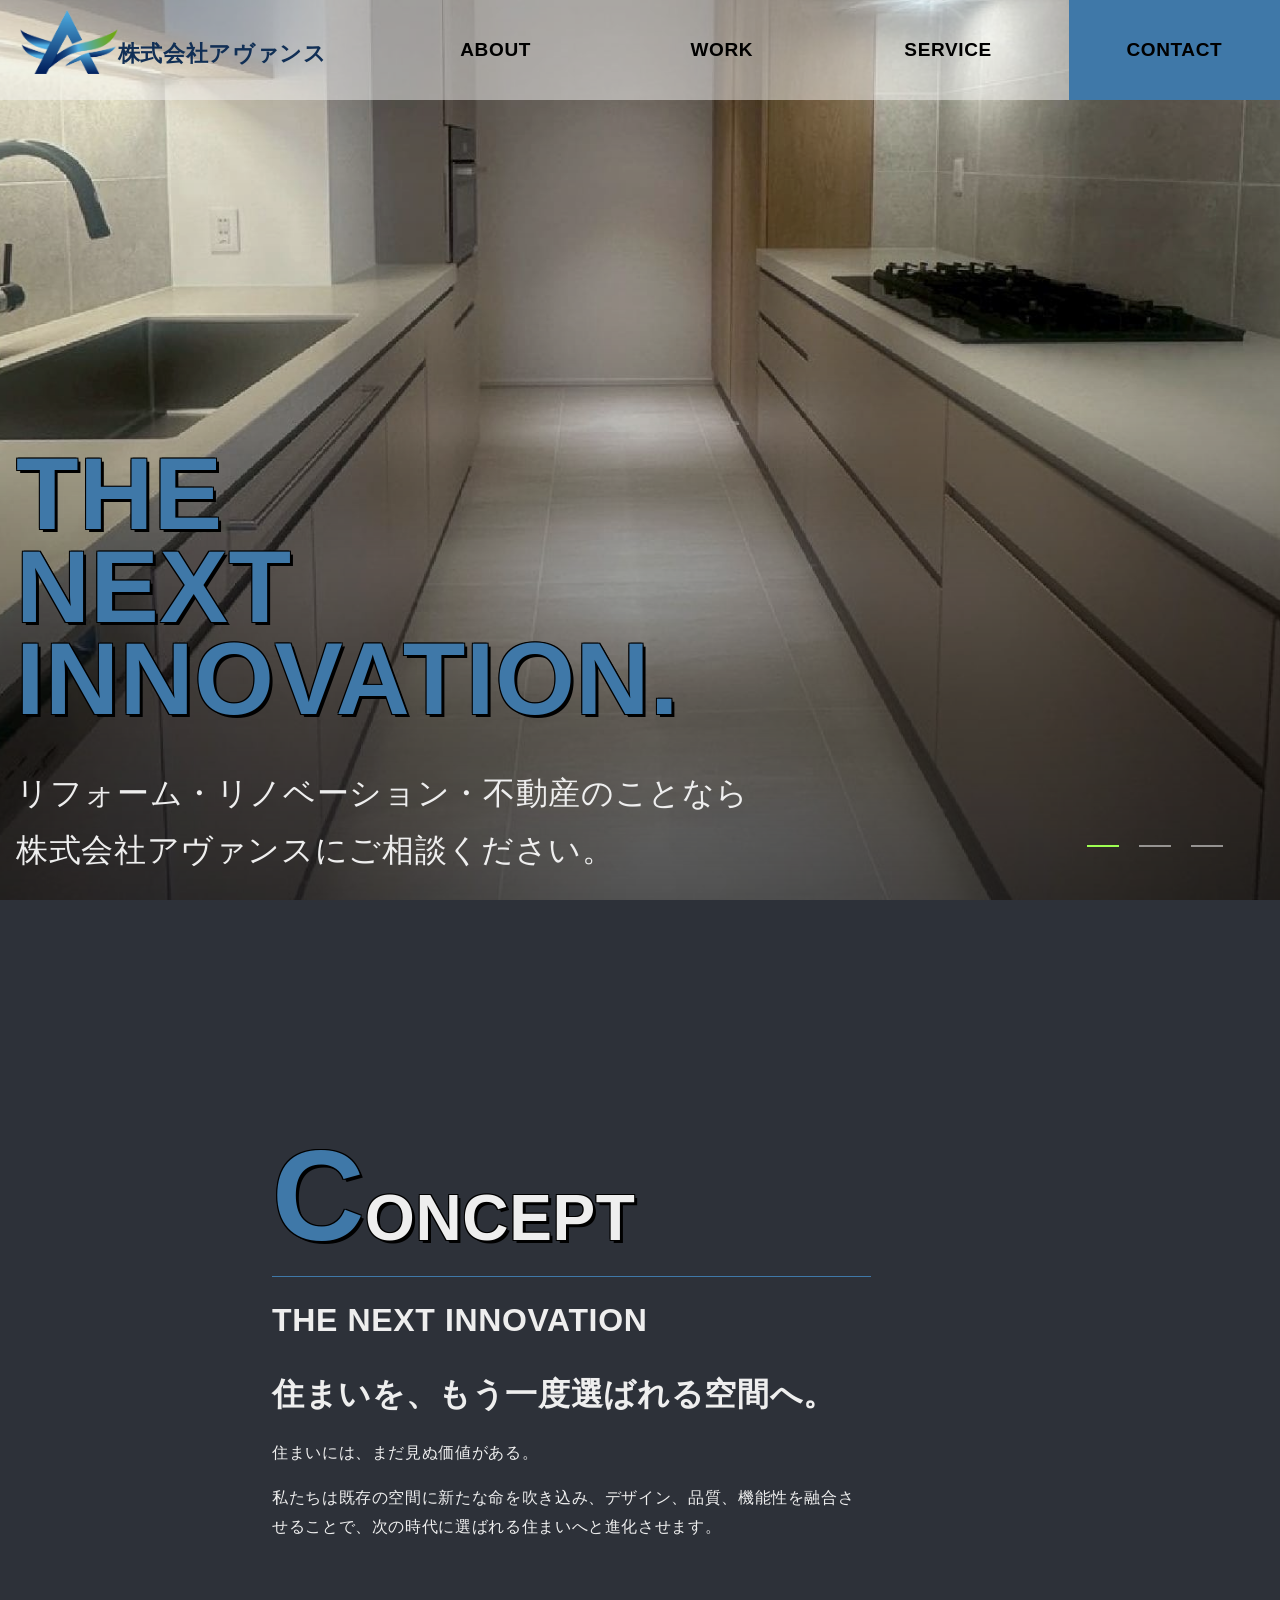
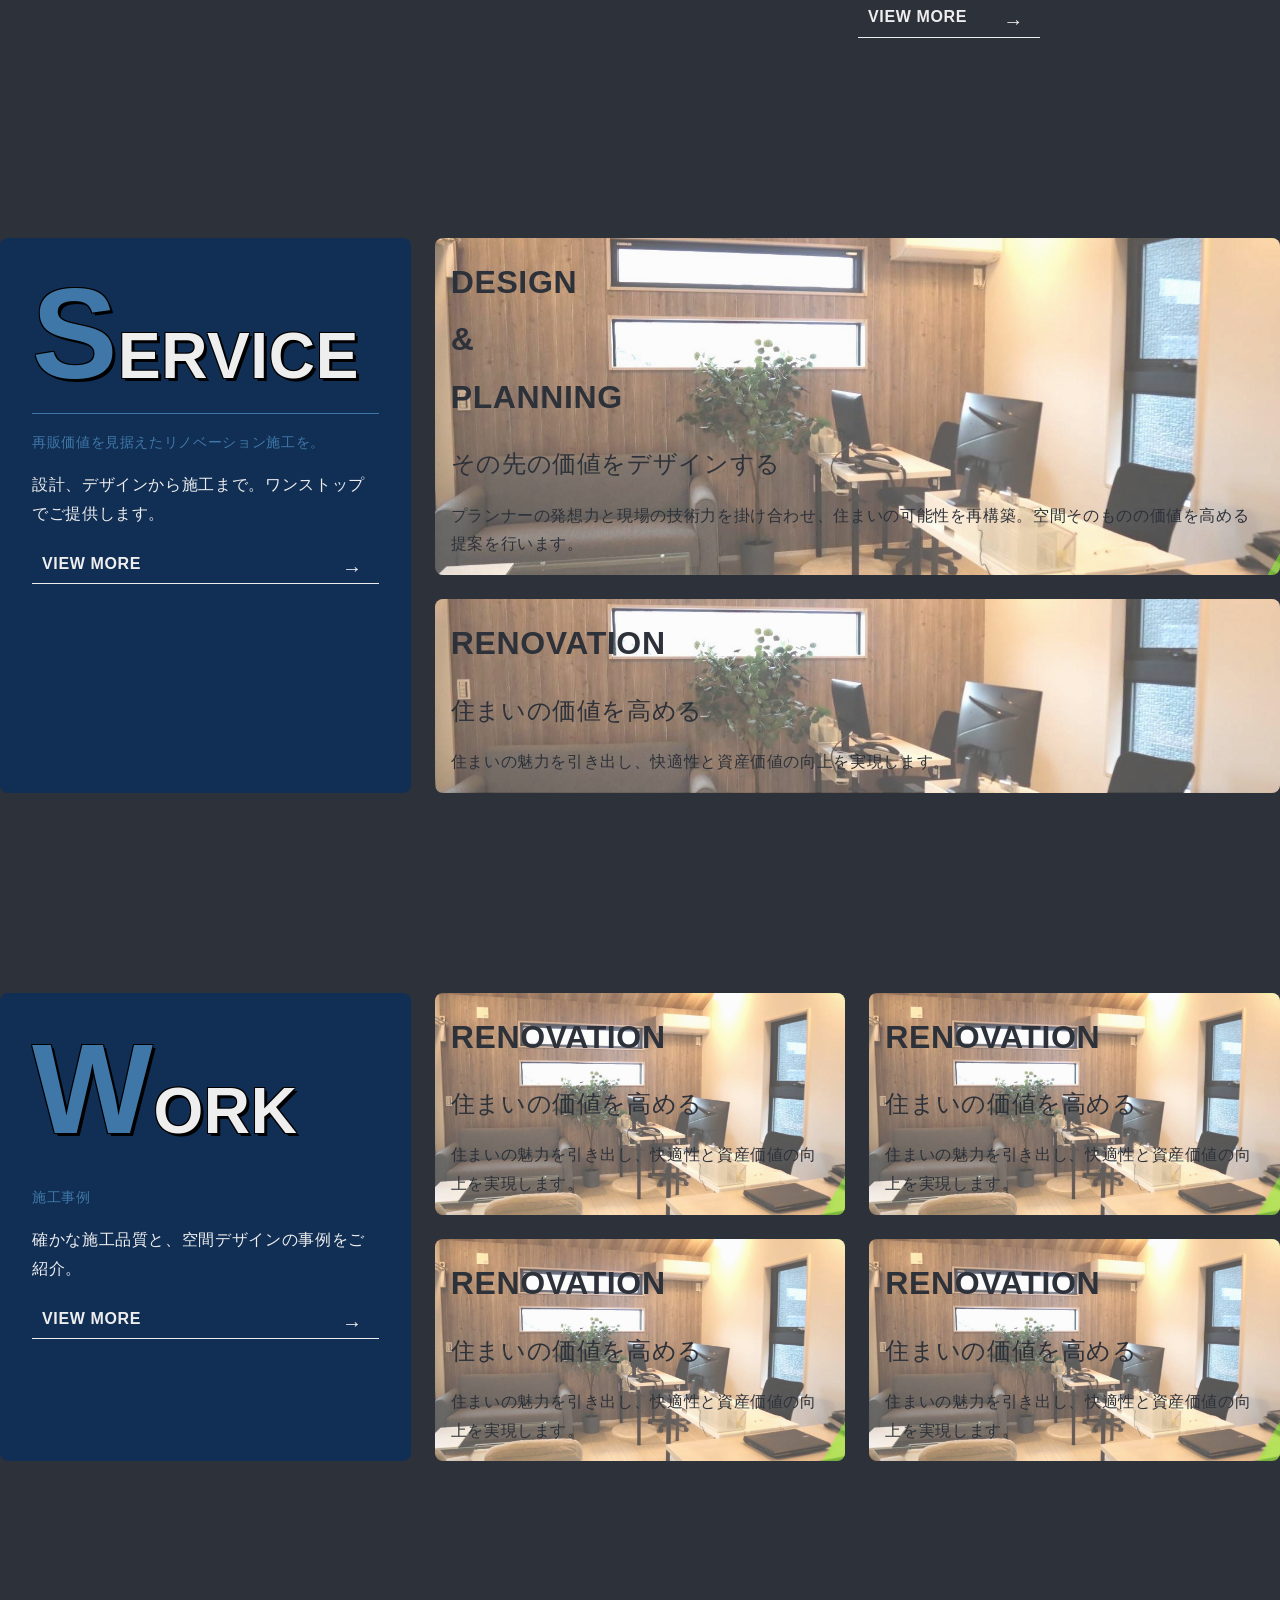
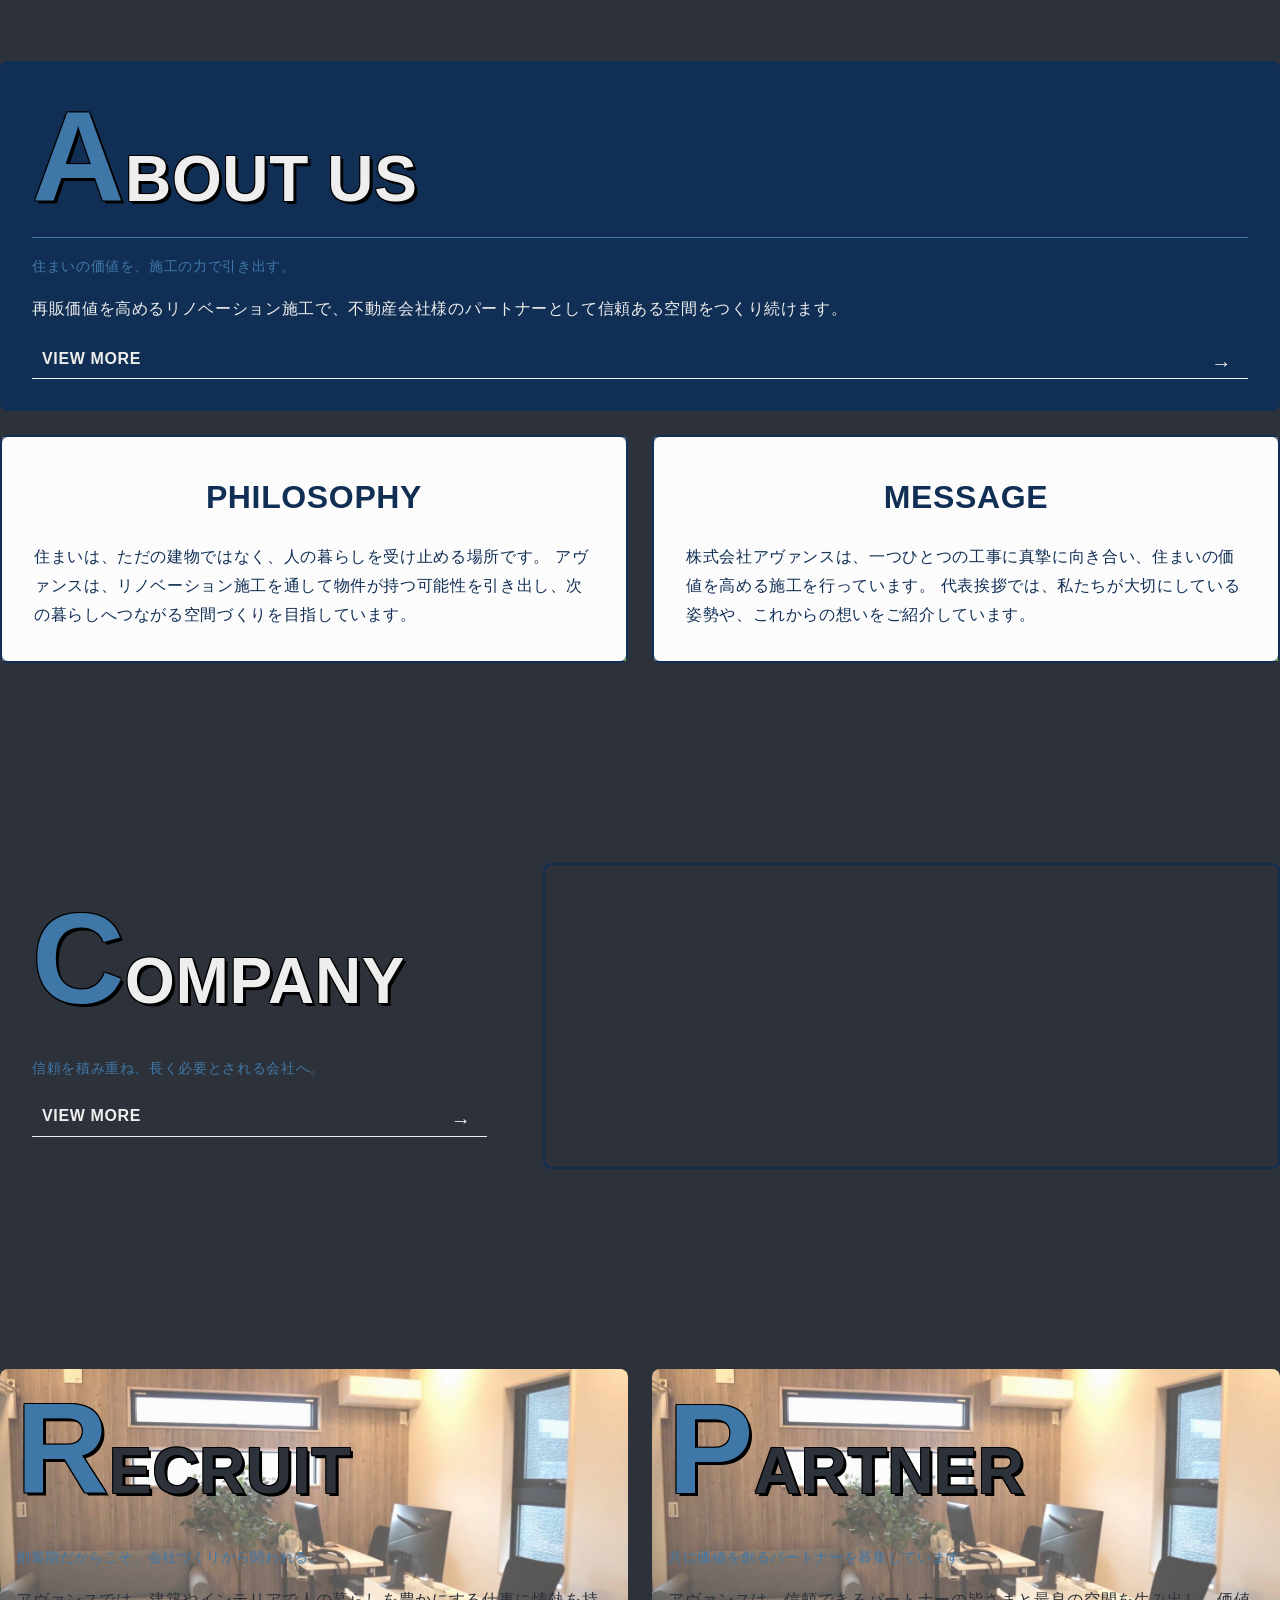
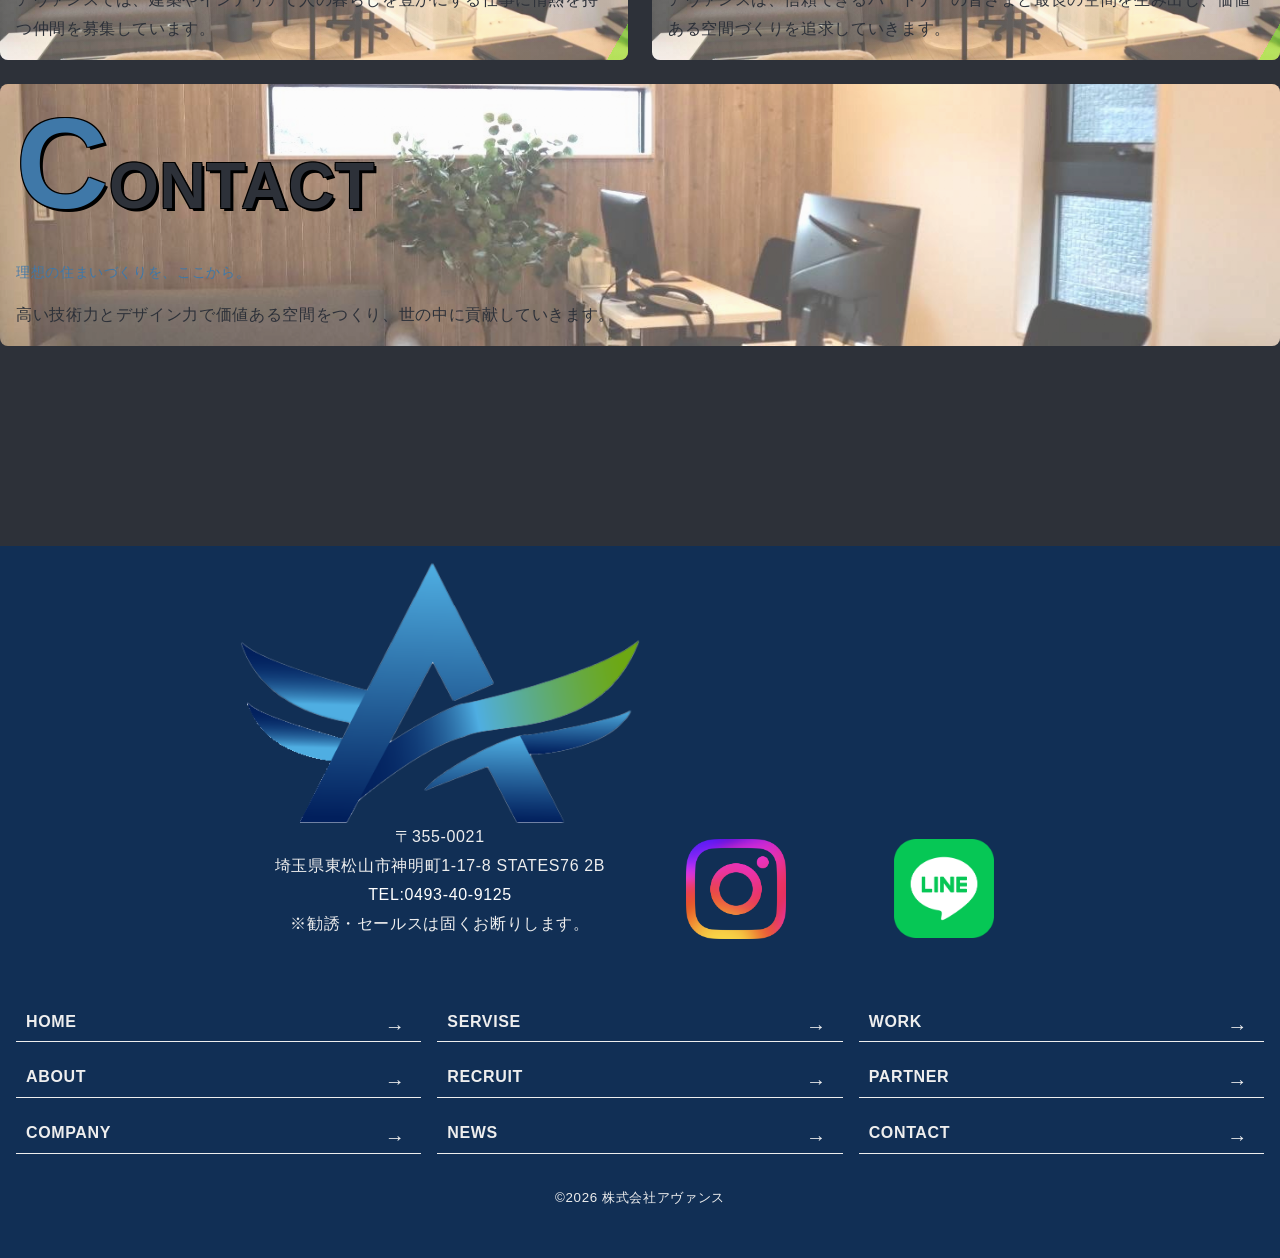
<file: index.html>
<!DOCTYPE html>
<html lang="ja">

<head>
    <meta charset="UTF-8">
    <meta name="viewport" content="width=device-width, initial-scale=1.0">
    <title>株式会社アヴァンス｜埼玉・東京含む関東圏で再販価値を高めるリノベーション施工</title>
    <meta name="description"
        content="株式会社アヴァンスは不動産会社様向けに、中古再販物件のリノベーション施工を行っています。ご指定プランでの施工から、空間価値を高める提案型リノベーション「STLDEDE STYLE」まで対応。再販価値を見据えた施工で、物件の魅力を引き出します。" />
    <!------------ SNSシェア時のメタ設定 ----------->
    <meta property="og:url" content="https://avance-japan.co.jp/" />
    <meta property="og:title" content="株式会社アヴァンス" />
    <meta property="og:type" content="website">
    <meta property="og:description"
        content="株式会社アヴァンスは不動産会社様向けに、中古再販物件のリノベーション施工を行っています。ご指定プランでの施工から、空間価値を高める提案型リノベーション「STLDEDE STYLE」まで対応。再販価値を見据えた施工で、物件の魅力を引き出します。" />
    <!-- サイトアイコン設定 -->
    <link rel="icon" href="./images/avance-logo-opasity.png" sizes="16x16" type="image/png" />
    <link rel="icon" href="./images/avance-logo-opasity.png" sizes="32x32" type="image/png" />
    <link rel="icon" href="./images/avance-logo-opasity.png" sizes="48x48" type="image/png" />

    <!-- スタイルシート -->
    <link rel="stylesheet" href="./css/reset.css">
    <link rel="stylesheet" href="./css/base.css">
    <link rel="stylesheet" href="./css/style.css">
</head>

<body>

    <header>
        <div class="header-inner">
            <div class="header-logo"><a href="./index.html#top"><img src="./images/avance-logo-opasity.png"
                        alt="株式会社アヴァンス">株式会社アヴァンス</a></div>
            <button class="hamburger" type="button" aria-label="メニューを開く" aria-controls="global-nav"
                aria-expanded="false">
                <span></span>
                <span></span>
                <span></span>
            </button>
            <nav id="global-nav" class="global-nav">
                <ul>
                    <li><a href="./about.html">about</a></li>
                    <li><a href="./work.html">work</a></li>
                    <li><a href="./service.html">service</a></li>
                    <li><a href="./contact.html">contact</a></li>
                </ul>
            </nav>
        </div>
    </header>

    <div class="first-view" id="top">

        <!-- 背景スライダー -->
        <div class="fv-slides" aria-hidden="true">
            <div class="fv-slide is-active" style="background-image: url('./images/avance-fvpc-01.jpg');"></div>

            <div class="fv-slide" style="background-image: url('./images/avance-fvpc-03.jpg');"></div>

            <div class="fv-slide" style="background-image: url('./images/avance-fvpc-04.jpg');"></div>
        </div>

        <!-- 固定テキスト -->
        <div class="fv-content">
            <h1 class="maincopy">
                the<br>
                next<br>
                innovation.
            </h1>

            <p class="subcopy">
                リフォーム・リノベーション・不動産のことなら<br>
                株式会社アヴァンスにご相談ください。
            </p>
        </div>

        <!-- スライダーインジケーター -->
        <div class="fv-pagination" aria-label="メインビジュアルの切り替え">
            <button type="button" class="fv-dot is-active" aria-label="1枚目の画像を表示" aria-pressed="true"></button>
            <button type="button" class="fv-dot" aria-label="2枚目の画像を表示" aria-pressed="false"></button>
            <button type="button" class="fv-dot" aria-label="3枚目の画像を表示" aria-pressed="false"></button>
        </div>

    </div>

    <main>

        <section class="concept">
            <div class="section-inner">
                <div class="text-area">
                    <h2 class="heading-l anim-line js-scroll-anim">concept</h2>
                    <p class="heading-m">the next innovation</p>
                    <p class="heading-m">住まいを、もう一度選ばれる空間へ。</p>
                    <p>住まいには、まだ見ぬ価値がある。</p>
                    <p>私たちは既存の空間に新たな命を吹き込み、デザイン、品質、機能性を融合させることで、次の時代に選ばれる住まいへと進化させます。</p>
                </div>
                <a href="./about.html" class="button">view more</a>
            </div>
        </section>

        <section class="service">
            <div class="section-inner">
                <div class="text-area">
                    <h2 class="heading-l anim-line js-scroll-anim">service</h2>
                    <p class="heading-sub">再販価値を見据えたリノベーション施工を。</p>
                    <p>設計、デザインから施工まで。ワンストップでご提供します。</p>
                    <a href="./service.html" class="button">view more</a>
                </div>
                <div class="image-area">
                    <ul>
                        <li>
                            <a href="">
                                <h3 class="heading-m">design<br>&<br>planning</h3>
                                <p class="heading-s">その先の価値をデザインする</p>
                                <p>プランナーの発想力と現場の技術力を掛け合わせ、住まいの可能性を再構築。空間そのものの価値を高める提案を行います。</p>
                            </a>
                        </li>
                        <li>
                            <a href="">
                                <h3 class="heading-m">renovation</h3>
                                <p class="heading-s">住まいの価値を高める</p>
                                <p>住まいの魅力を引き出し、快適性と資産価値の向上を実現します。</p>
                            </a>
                        </li>
                    </ul>
                </div>
            </div>
        </section>

        <span></span>

        <section class="work">
            <div class="section-inner">
                <div class="text-area">
                    <h2 class="heading-l anim-line js-scroll-anim">work</h2>
                    <p class="heading-sub">施工事例</p>
                    <p>確かな施工品質と、空間デザインの事例をご紹介。</p>
                    <a href="./work.html" class="button">view more</a>
                </div>
                <ul>
                    <li>
                        <a href="">
                            <h3 class="heading-m">renovation</h3>
                            <p class="heading-s">住まいの価値を高める</p>
                            <p>住まいの魅力を引き出し、快適性と資産価値の向上を実現します。</p>
                        </a>
                    </li>
                    <li>
                        <a href="">
                            <h3 class="heading-m">renovation</h3>
                            <p class="heading-s">住まいの価値を高める</p>
                            <p>住まいの魅力を引き出し、快適性と資産価値の向上を実現します。</p>
                        </a>
                    </li>
                    <li>
                        <a href="">
                            <h3 class="heading-m">renovation</h3>
                            <p class="heading-s">住まいの価値を高める</p>
                            <p>住まいの魅力を引き出し、快適性と資産価値の向上を実現します。</p>
                        </a>
                    </li>
                    <li>
                        <a href="">
                            <h3 class="heading-m">renovation</h3>
                            <p class="heading-s">住まいの価値を高める</p>
                            <p>住まいの魅力を引き出し、快適性と資産価値の向上を実現します。</p>
                        </a>
                    </li>
                </ul>
            </div>
        </section>

        <span></span>

        <section class="about">
            <div class="section-inner">
                <div class="text-area">
                    <h2 class="heading-l anim-line js-scroll-anim">about us</h2>
                    <p class="heading-sub">住まいの価値を、施工の力で引き出す。</p>
                    <p>再販価値を高めるリノベーション施工で、不動産会社様のパートナーとして信頼ある空間をつくり続けます。</p>
                    <a href="./about.html" class="button">view more</a>
                </div>
                <ul>
                    <li>
                        <a href="./about.html#">
                            <h3 class="heading-m">philosophy</h3>
                            <p>住まいは、ただの建物ではなく、人の暮らしを受け止める場所です。
                                アヴァンスは、リノベーション施工を通して物件が持つ可能性を引き出し、次の暮らしへつながる空間づくりを目指しています。
                            </p>
                        </a>
                    </li>
                    <li>
                        <a href="./about.html#">
                            <h3 class="heading-m">message</h3>
                            <p>株式会社アヴァンスは、一つひとつの工事に真摯に向き合い、住まいの価値を高める施工を行っています。 代表挨拶では、私たちが大切にしている姿勢や、これからの想いをご紹介しています。
                            </p>
                        </a>
                    </li>
                </ul>
            </div>
        </section>

        <section class="company">
            <div class="section-inner">
                <div class="text-area">
                    <h2 class="heading-l anim-line js-scroll-anim">company</h2>
                    <p class="heading-sub">信頼を積み重ね、長く必要とされる会社へ。</p>
                    <a href="./company.html" class="button">view more</a>
                </div>
                <div class="map">
                    <!-- ここにマップのアイフレーム -->
                    <iframe
                        src="https://www.google.com/maps/embed?pb=!1m18!1m12!1m3!1d3226.464571919609!2d139.4044733762157!3d36.03336631054923!2m3!1f0!2f0!3f0!3m2!1i1024!2i768!4f13.1!3m3!1m2!1s0x6018d584b027e6fd%3A0xf234112c4bd60c06!2z5qCq5byP5Lya56S-44Ki44O044Kh44Oz44K5!5e0!3m2!1sja!2sjp!4v1780918206240!5m2!1sja!2sjp"
                        allowfullscreen="" loading="lazy" referrerpolicy="no-referrer-when-downgrade"></iframe>
                </div>
            </div>
        </section>

        <section class="contact">
            <div class="section-inner">
                <ul>
                    <li class="recruit">
                        <a href="./recruit.html">
                            <h2 class="heading-l">recruit</h2>
                            <p class="heading-sub">創業期だからこそ、会社づくりから関われる。</p>
                            <p>アヴァンスでは、建築やインテリアで人の暮らしを豊かにする仕事に情熱を持つ仲間を募集しています。</p>
                        </a>
                    </li>
                    <li class="partner">
                        <a href="./partner.html">
                            <h2 class="heading-l">partner</h2>
                            <p class="heading-sub">共に価値を創るパートナーを募集しています。</p>
                            <p>アヴァンスは、信頼できるパートナーの皆さまと最良の空間を生み出し、価値ある空間づくりを追求していきます。</p>

                        </a>
                    </li>
                    <li class="cta">
                        <a href="./contact.html">
                            <h2 class="heading-l">contact</h2>
                            <p class="heading-sub">理想の住まいづくりを、ここから。</p>
                            <p>高い技術力とデザイン力で価値ある空間をつくり、世の中に貢献していきます。</p>
                        </a>
                    </li>
                </ul>
            </div>
        </section>

    </main>

    <footer>
        <div class="footer-inner">
            <div class="footer-description">
                <div class="footer-text">
                    <a href="#top"><img src="./images/avance-logo-opasity.png" alt=""></a>
                    <address>
                        〒355-0021<br>
                        埼玉県東松山市神明町1-17-8 STATES76 2B
                    </address>
                    <a href="tel:0493-40-9125">TEL:0493-40-9125</a>
                    <p>※勧誘・セールスは固くお断りします。</p>
                </div>
                <div class="sns">
                    <a href=""><img src="./images/Instagram_Glyph_Gradient.png" alt="インスタグラムのリンク"></a>
                    <a href=""><img src="./images/LINE_Brand_icon.png" alt="ラインのリンク"></a>
                </div>
            </div>
            <nav class="local-nav">
                <ul>
                    <li><a href="./index.html" class="button">home</a></li>
                    <li><a href="./service.html" class="button">servise</a></li>
                    <li><a href="./work.html" class="button">work</a></li>
                    <li><a href="./about.html" class="button">about</a></li>
                    <li><a href="./recruit.html" class="button">recruit</a></li>
                    <li><a href="./partner.html" class="button">partner</a></li>
                    <li><a href="./company.html" class="button">company</a></li>
                    <li><a href="./news.html" class="button">news</a></li>
                    <li><a href="./contact.html" class="button">contact</a></li>
                </ul>
            </nav>
            <p><small>©2026 株式会社アヴァンス</small></p>
        </div>
    </footer>
    <script src="./js/script.js"></script>
</body>

</html>
</file>
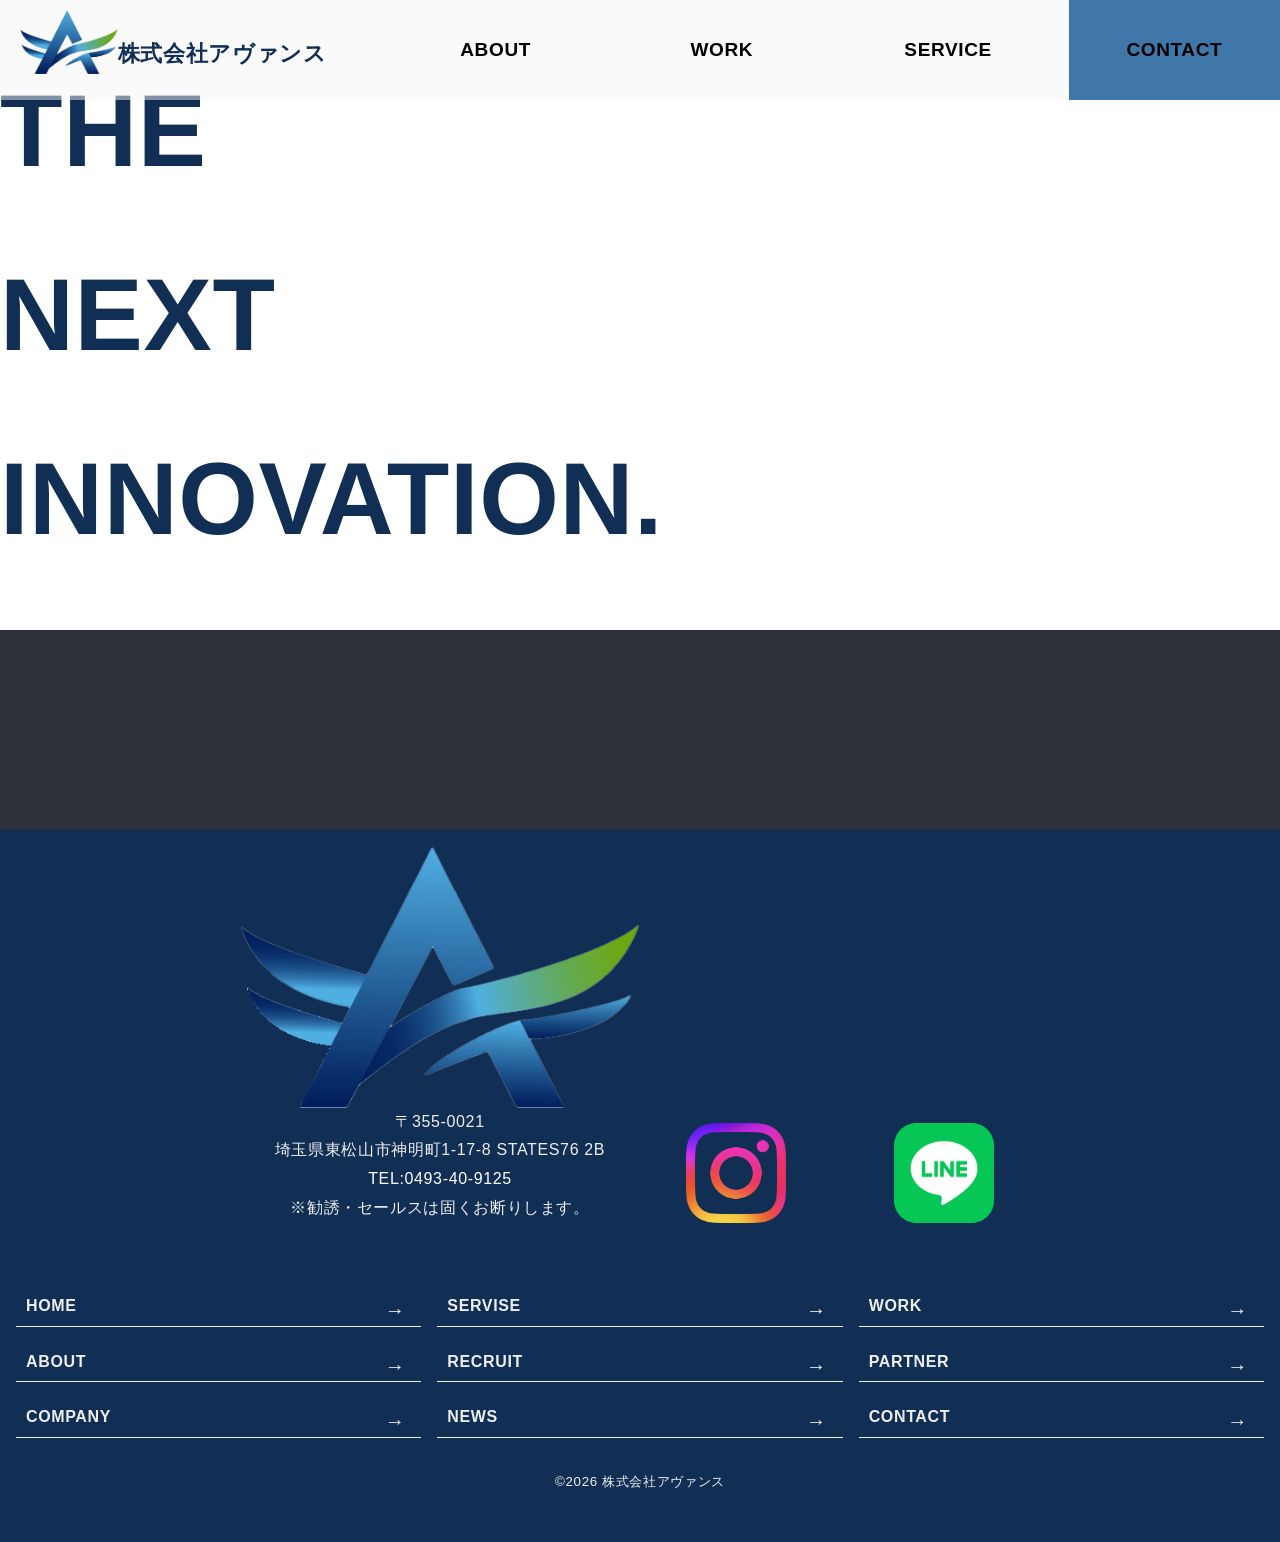
<file: sample.html>
<!DOCTYPE html>
<html lang="ja">

<head>
    <meta charset="UTF-8">
    <meta name="viewport" content="width=device-width, initial-scale=1.0">
    <title>｜株式会社アヴァンス</title>
    <meta name="description"
        content="" />
    <!------------ SNSシェア時のメタ設定 ----------->
    <meta property="og:url" content="https://avance-japan.co.jp/" />
    <meta property="og:title" content="株式会社アヴァンス" />
    <meta property="og:type" content="website">
    <meta property="og:description"
        content="" />
    <!-- サイトアイコン設定 -->
    <link rel="icon" href="./images/avance-logo-opasity.png" sizes="16x16" type="image/png" />
    <link rel="icon" href="./images/avance-logo-opasity.png" sizes="32x32" type="image/png" />
    <link rel="icon" href="./images/avance-logo-opasity.png" sizes="48x48" type="image/png" />

    <!-- スタイルシート -->
    <link rel="stylesheet" href="./css/reset.css">
    <link rel="stylesheet" href="./css/base.css">
    <link rel="stylesheet" href="./css/style.css">
</head>

<body>

    <header>
        <div class="header-inner">
            <div class="header-logo"><a href="./index.html#top"><img src="./images/avance-logo-opasity.png"
                        alt="株式会社アヴァンス">株式会社アヴァンス</a></div>
            <button class="hamburger" type="button" aria-label="メニューを開く" aria-controls="global-nav"
                aria-expanded="false">
                <span></span>
                <span></span>
                <span></span>
            </button>
            <nav id="global-nav" class="global-nav">
                <ul>
                    <li><a href="./about.html">about</a></li>
                    <li><a href="./work.html">work</a></li>
                    <li><a href="./service.html">service</a></li>
                    <li><a href="./contact.html">contact</a></li>
                </ul>
            </nav>
        </div>
    </header>

    <div class="first-view__under" id="top">

        <div class="fv-content">
            <h1 class="maincopy">
                the<br>
                next<br>
                innovation.
            </h1>
        </div>

    </div>

    <main>



    </main>

    <footer>
        <div class="footer-inner">
            <div class="footer-description">
                <div class="footer-text">
                    <a href="#top"><img src="./images/avance-logo-opasity.png" alt=""></a>
                    <address>
                        〒355-0021<br>
                        埼玉県東松山市神明町1-17-8 STATES76 2B
                    </address>
                    <a href="tel:0493-40-9125">TEL:0493-40-9125</a>
                    <p>※勧誘・セールスは固くお断りします。</p>
                </div>
                <div class="sns">
                    <a href=""><img src="./images/Instagram_Glyph_Gradient.png" alt="インスタグラムのリンク"></a>
                    <a href=""><img src="./images/LINE_Brand_icon.png" alt="ラインのリンク"></a>
                </div>
            </div>
            <nav class="local-nav">
                <ul>
                    <li><a href="./index.html" class="button">home</a></li>
                    <li><a href="./service.html" class="button">servise</a></li>
                    <li><a href="./work.html" class="button">work</a></li>
                    <li><a href="./about.html" class="button">about</a></li>
                    <li><a href="./recruit.html" class="button">recruit</a></li>
                    <li><a href="./partner.html" class="button">partner</a></li>
                    <li><a href="./company.html" class="button">company</a></li>
                    <li><a href="./news.html" class="button">news</a></li>
                    <li><a href="./contact.html" class="button">contact</a></li>
                </ul>
            </nav>
            <p><small>©2026 株式会社アヴァンス</small></p>
        </div>
    </footer>
    <script src="./js/script.js"></script>
</body>

</html>
</file>
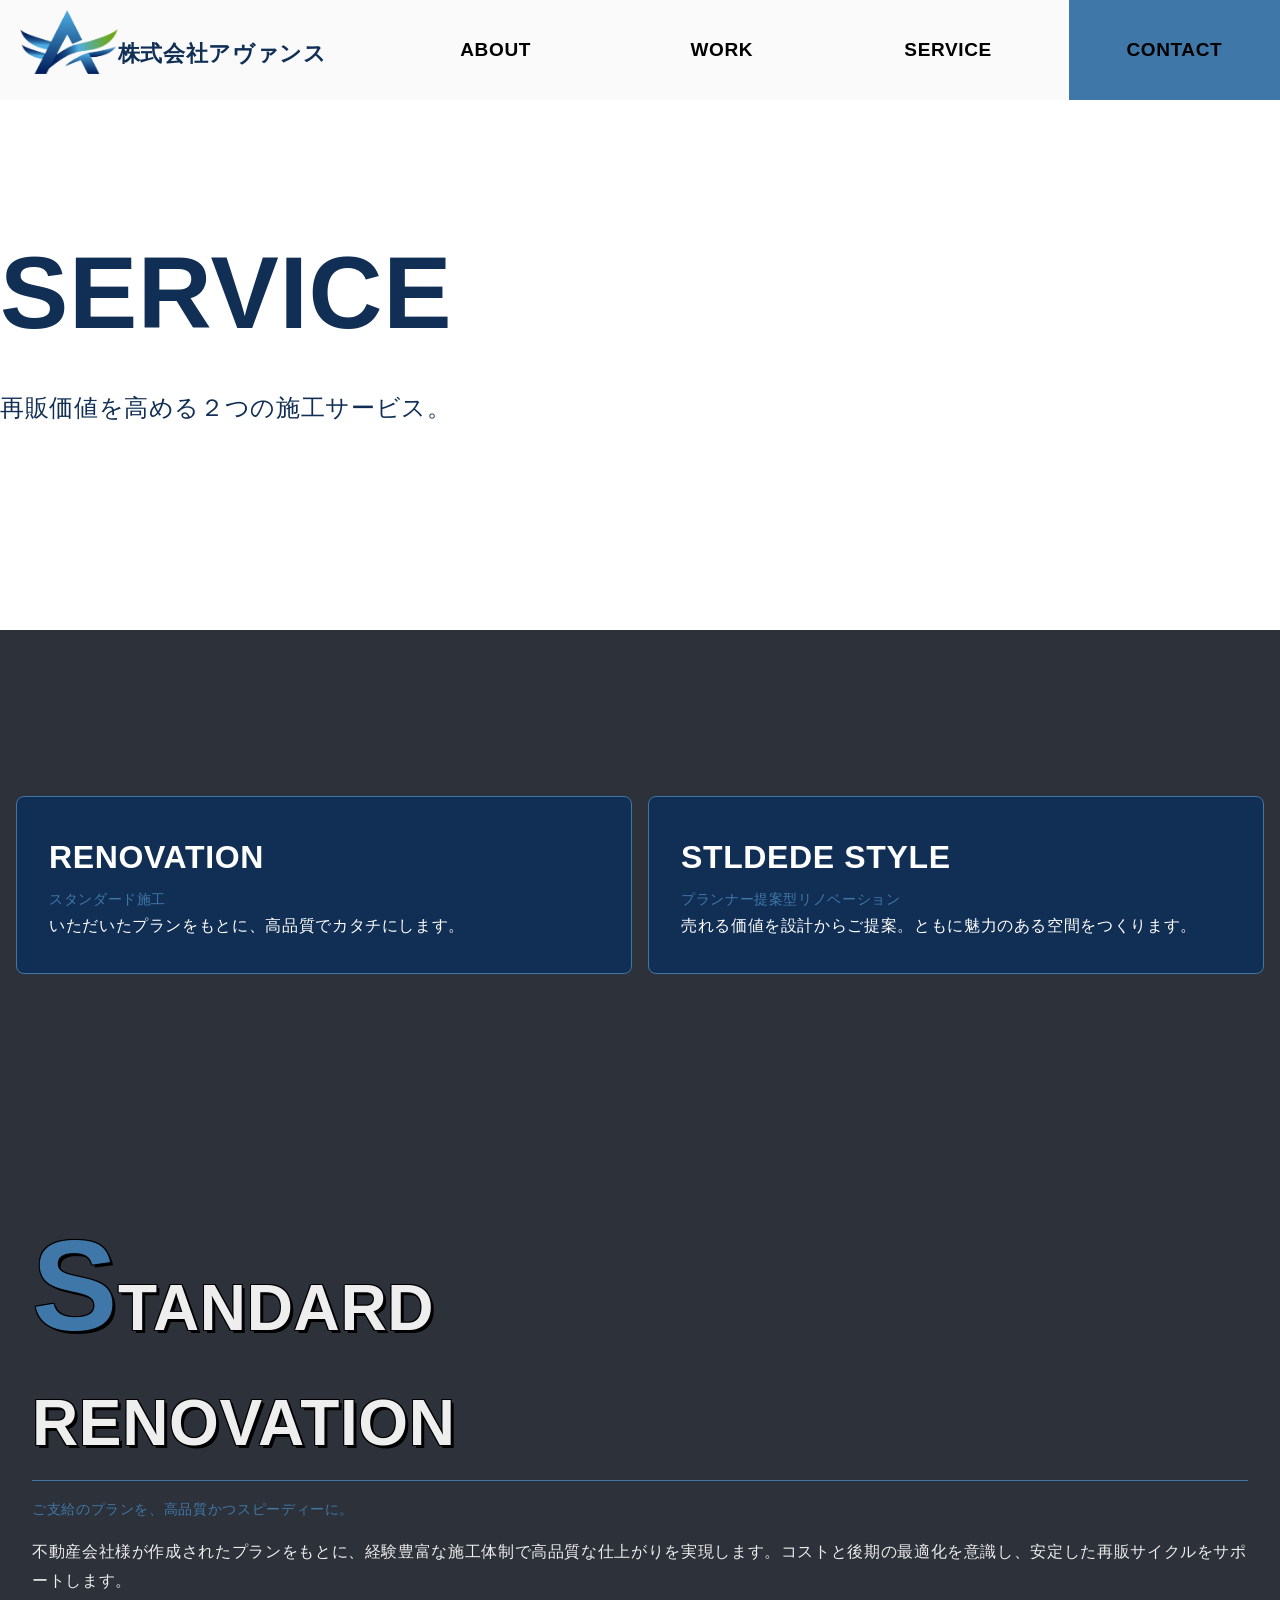
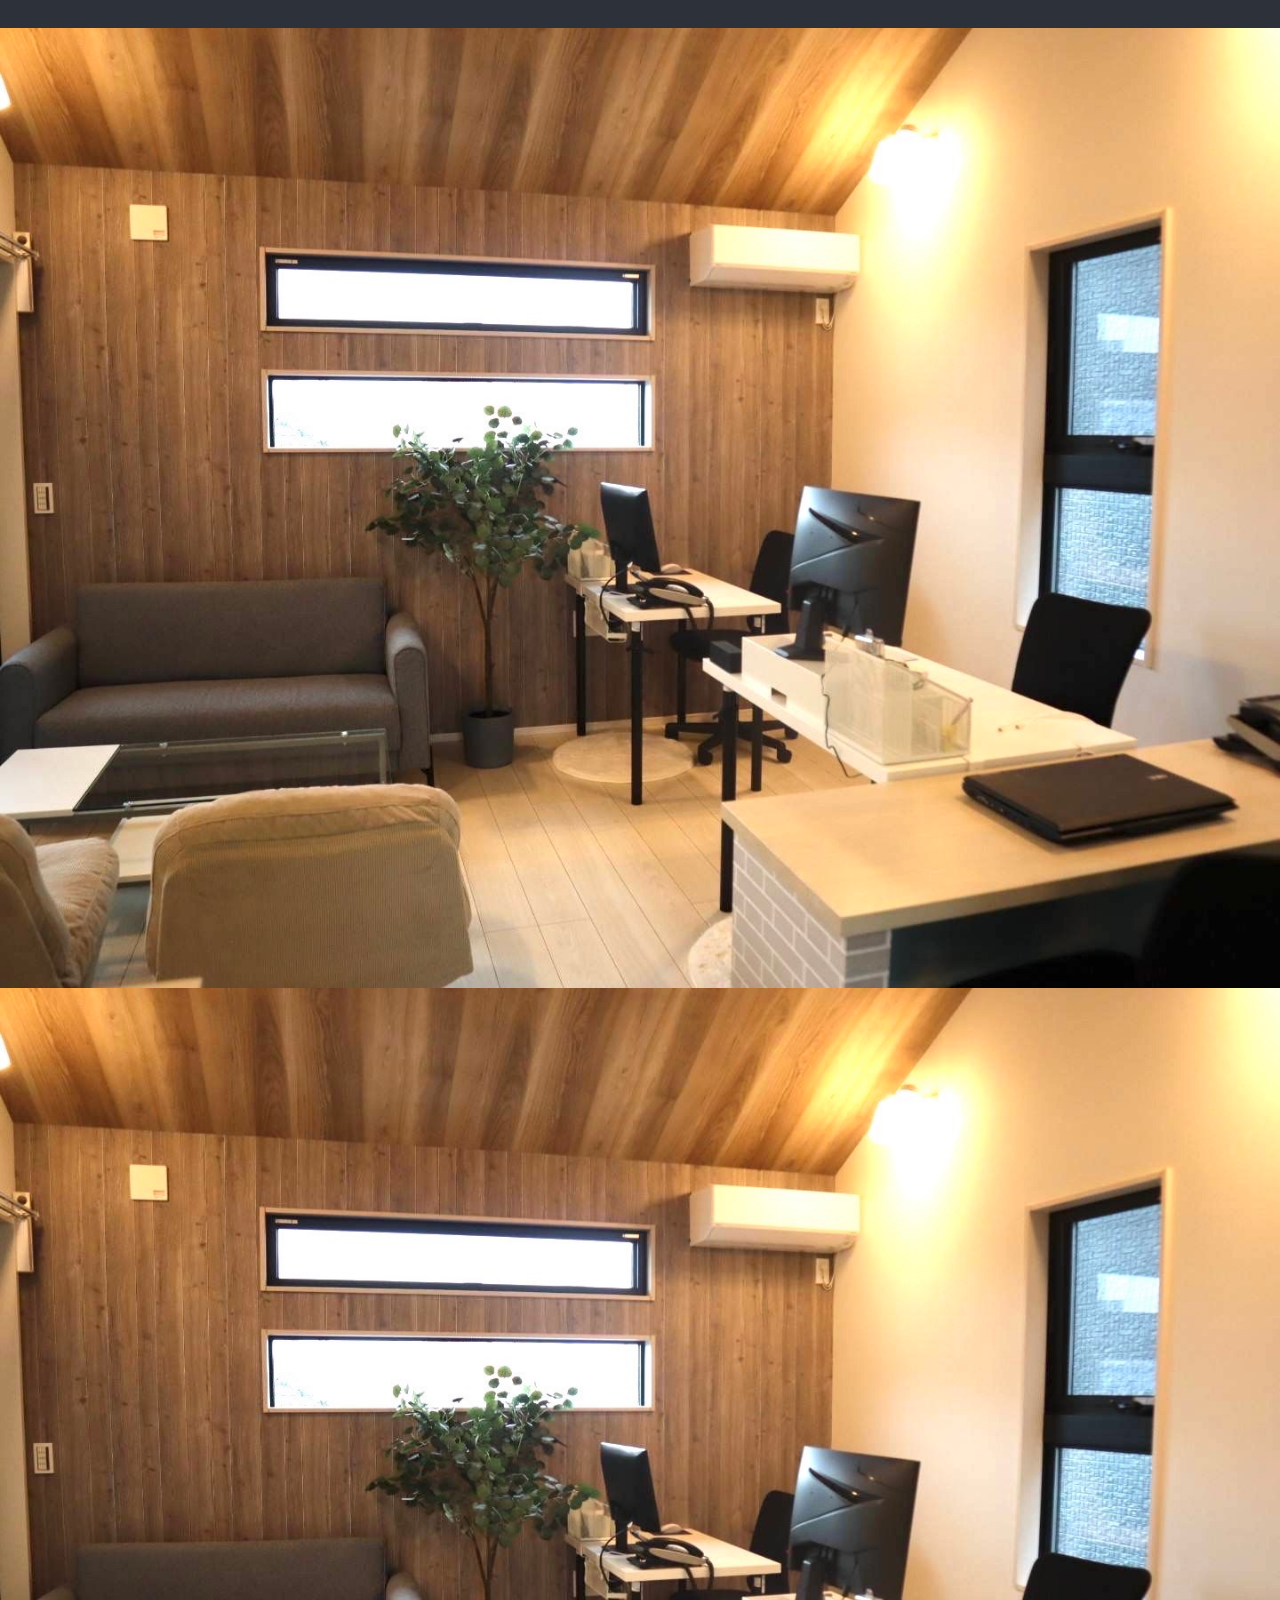
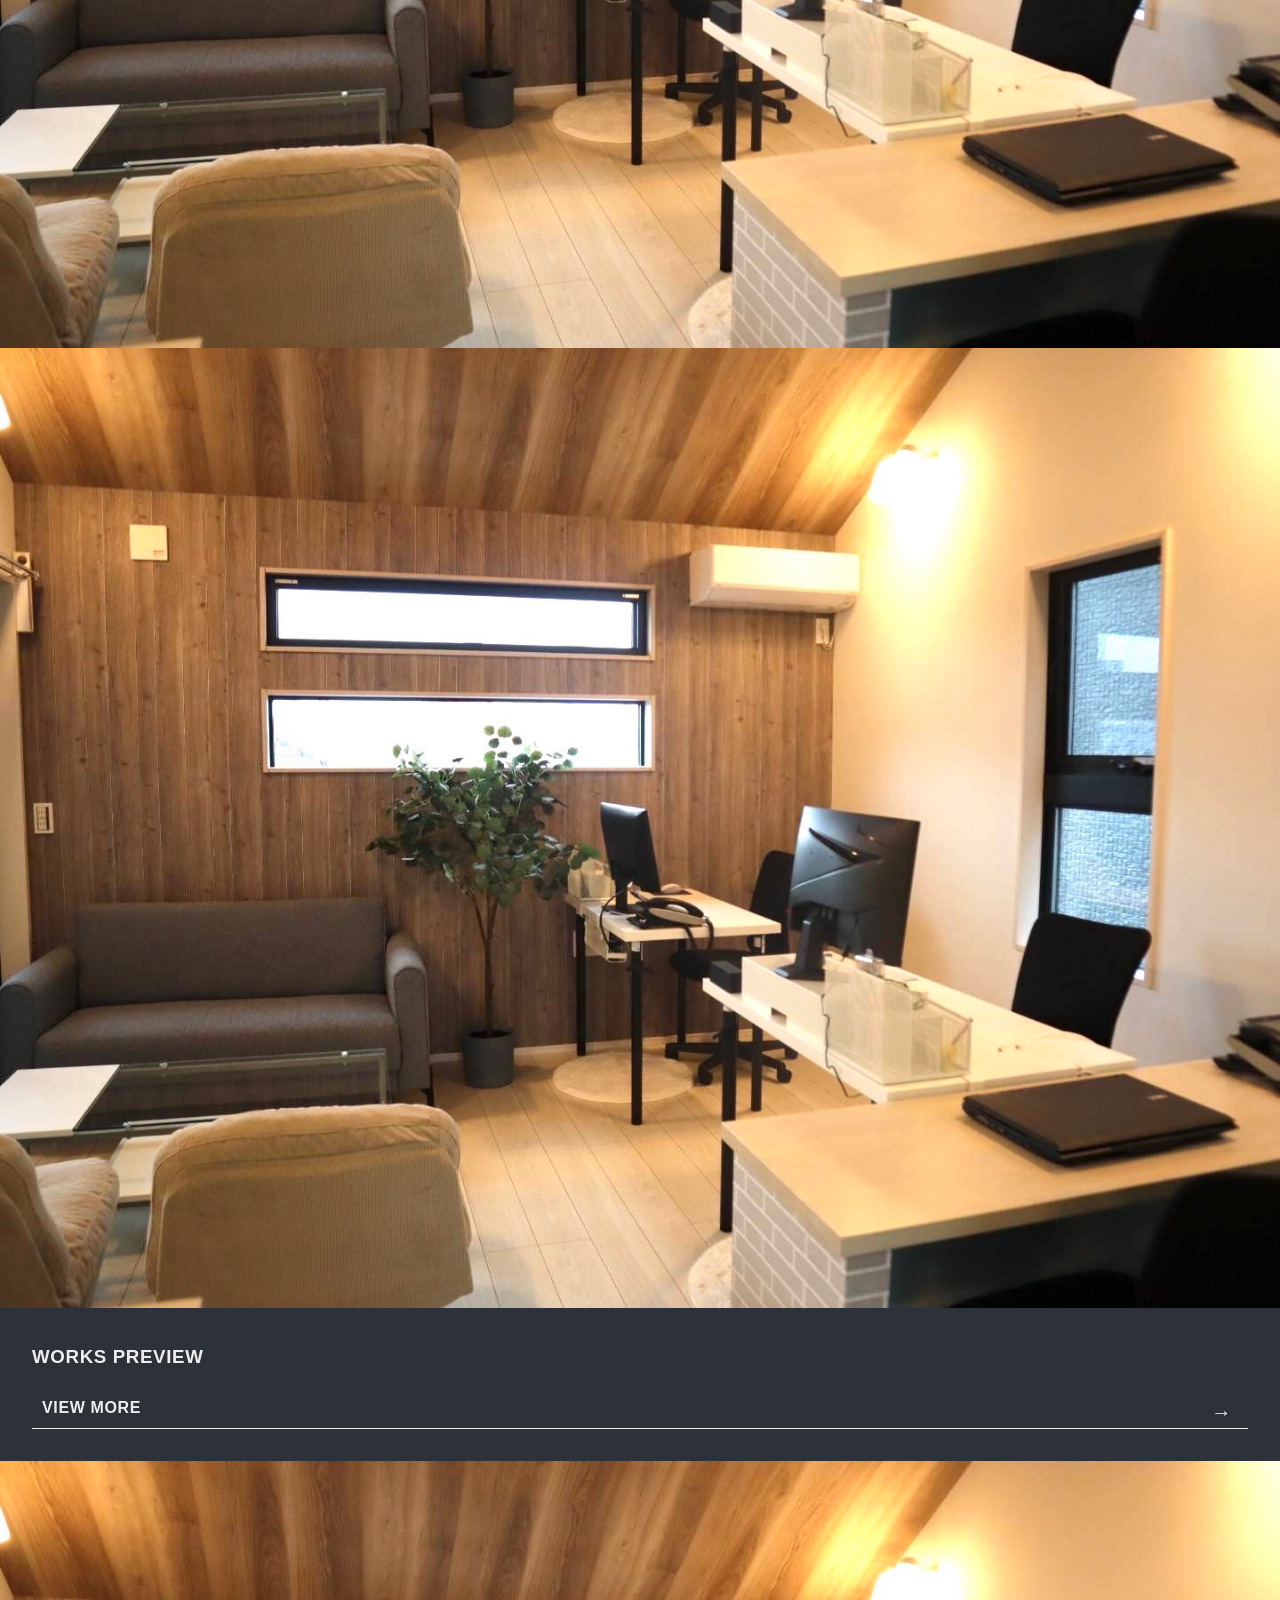
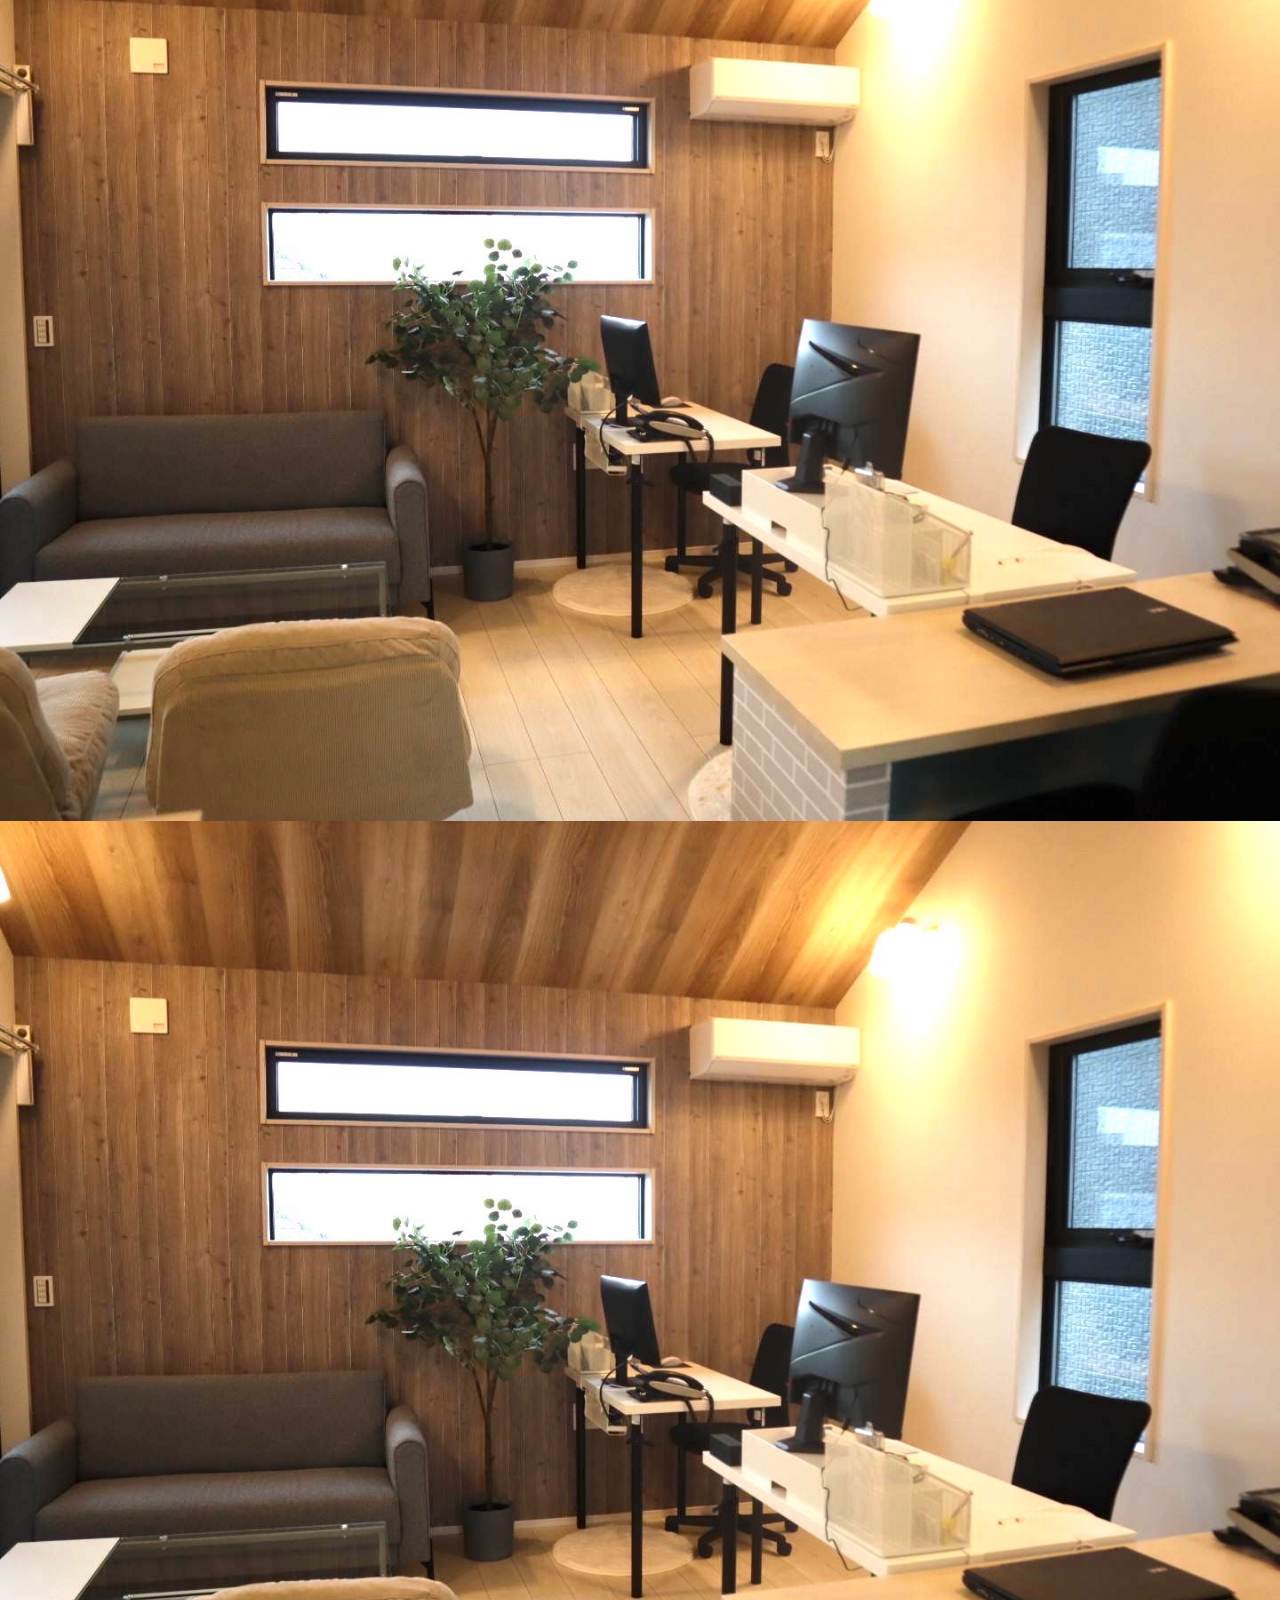
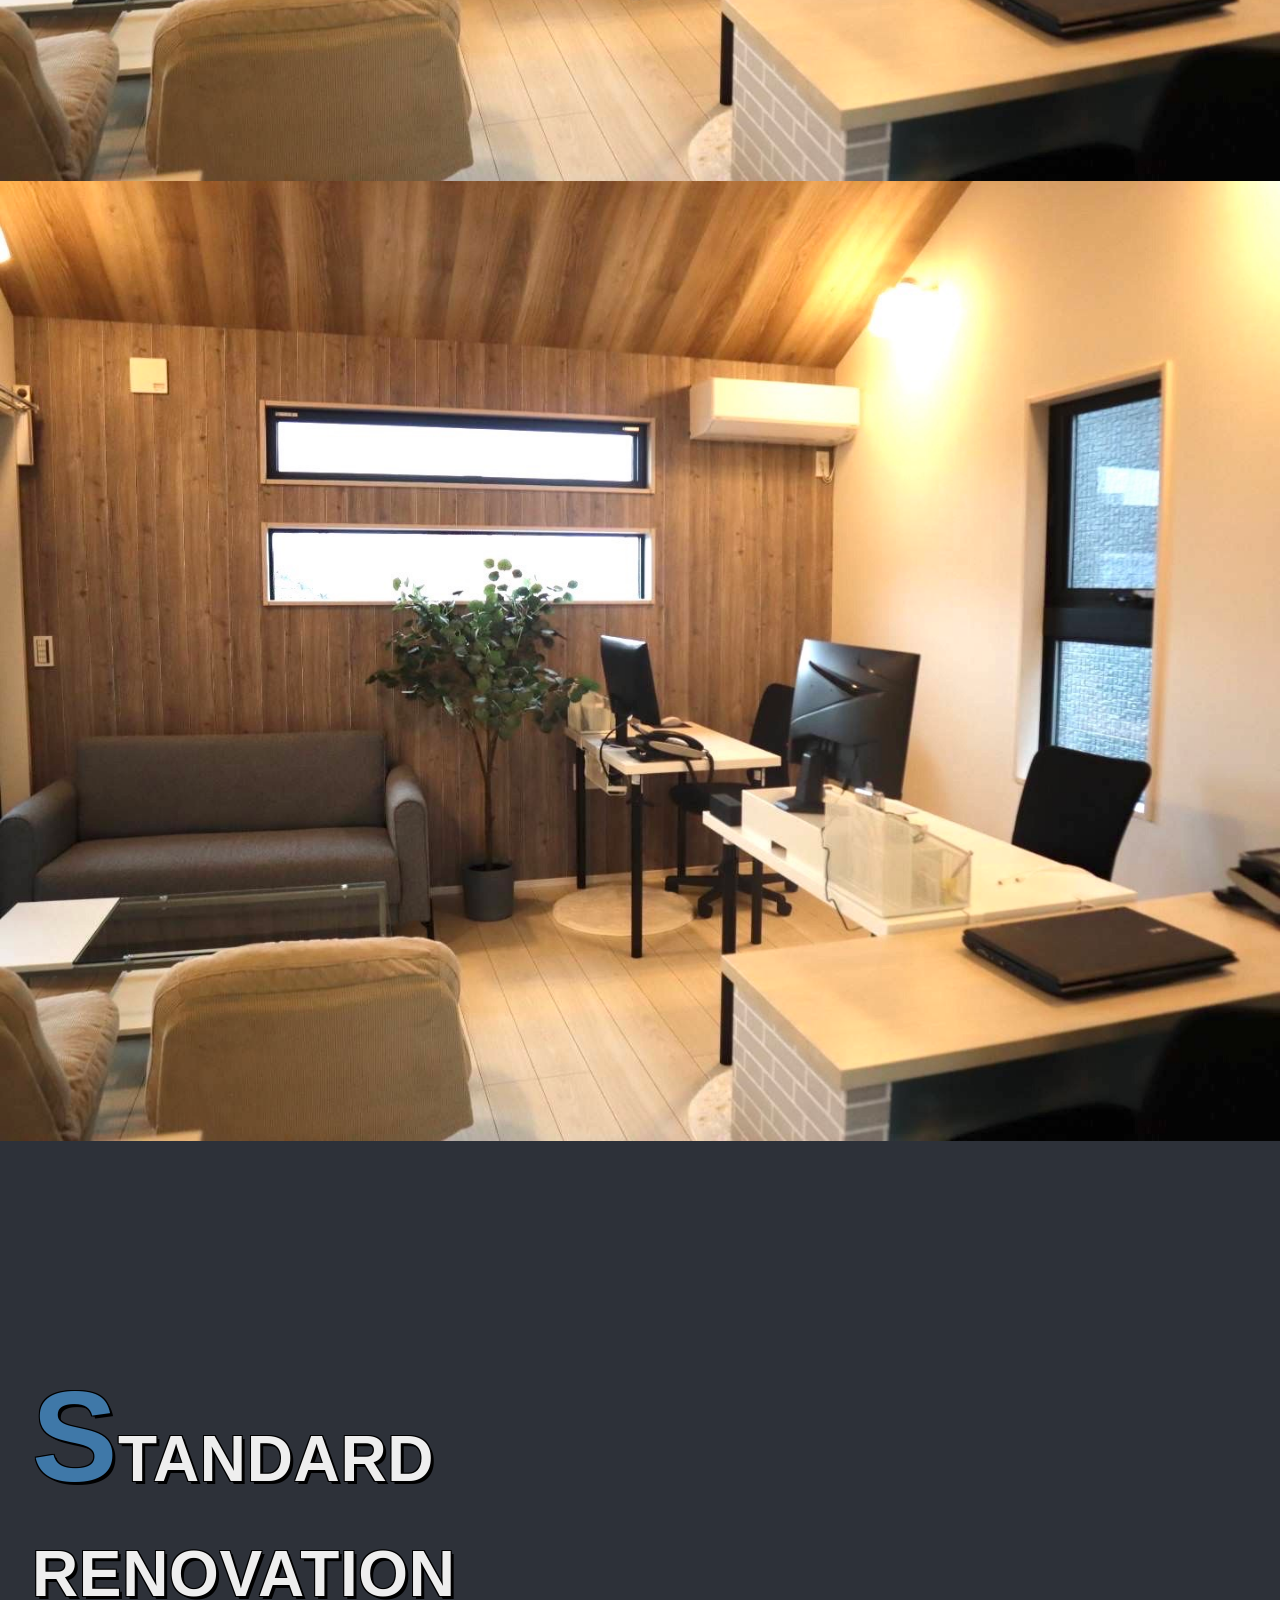
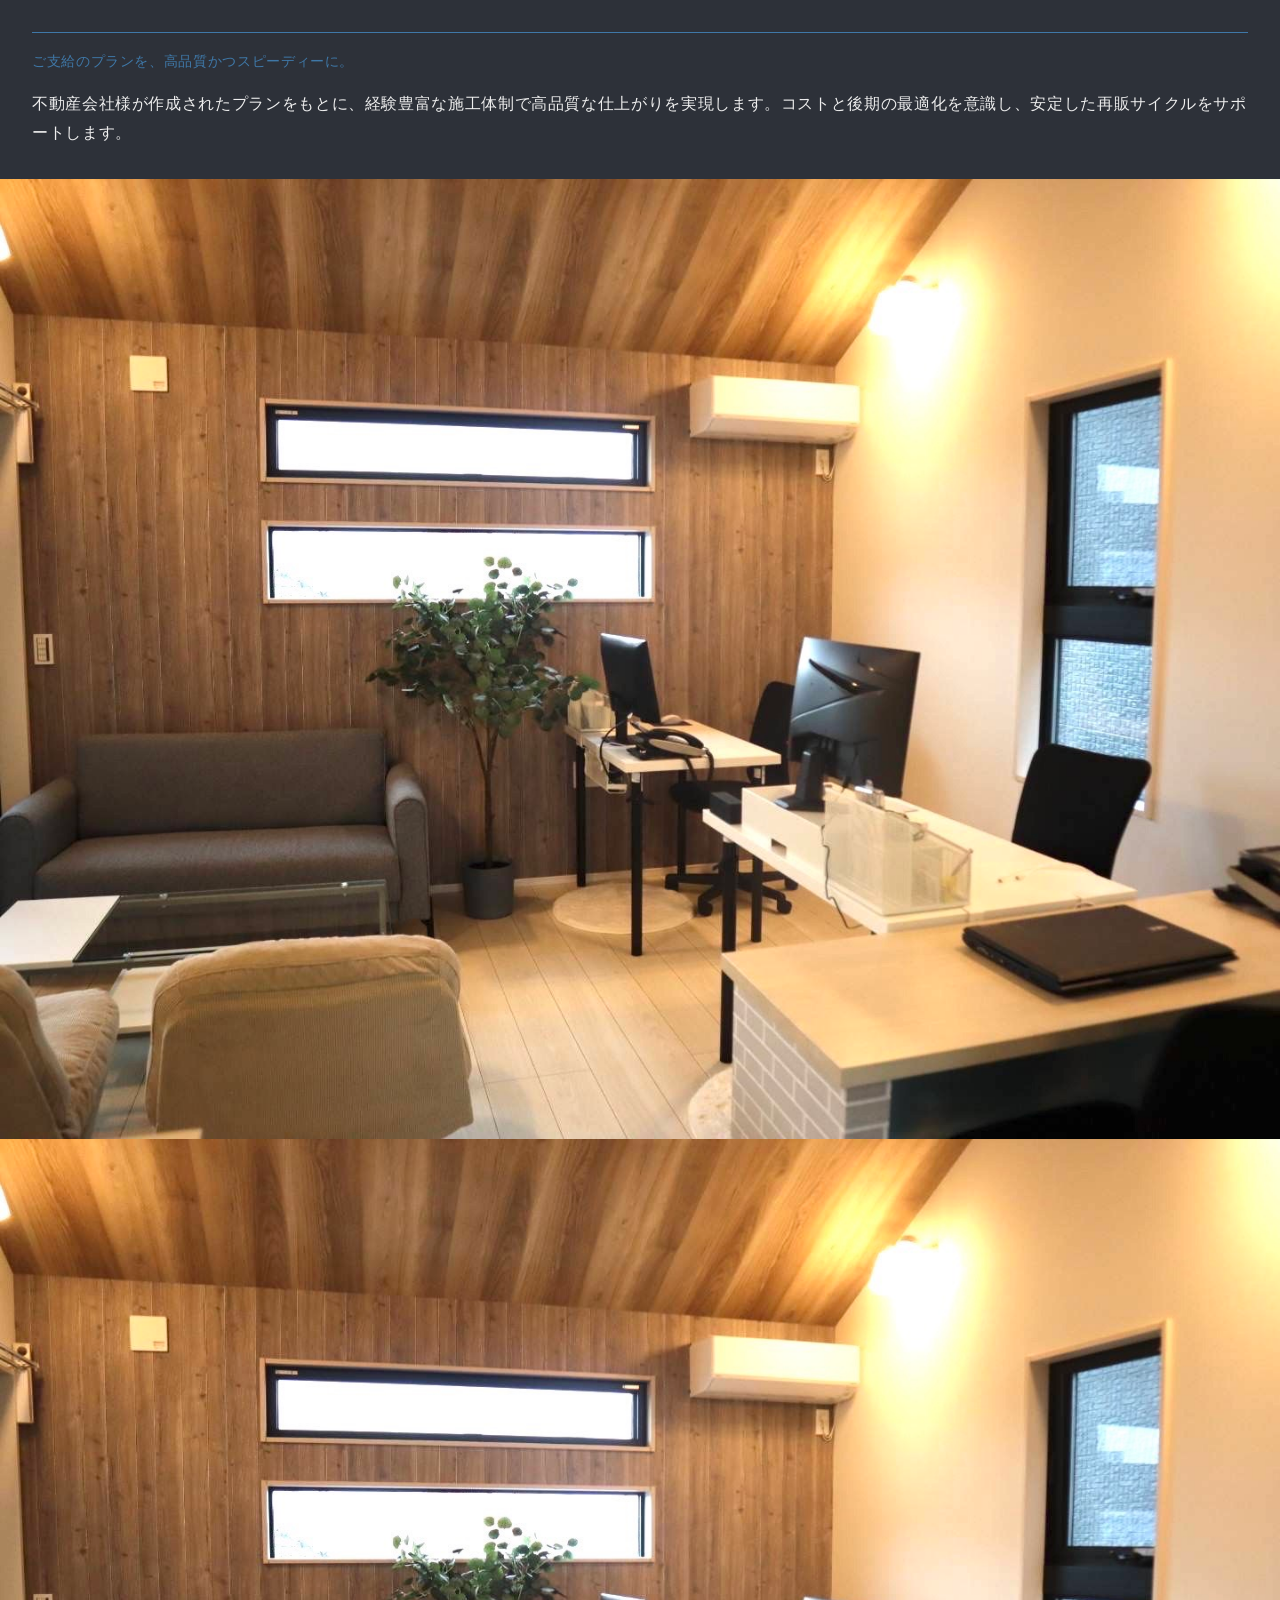
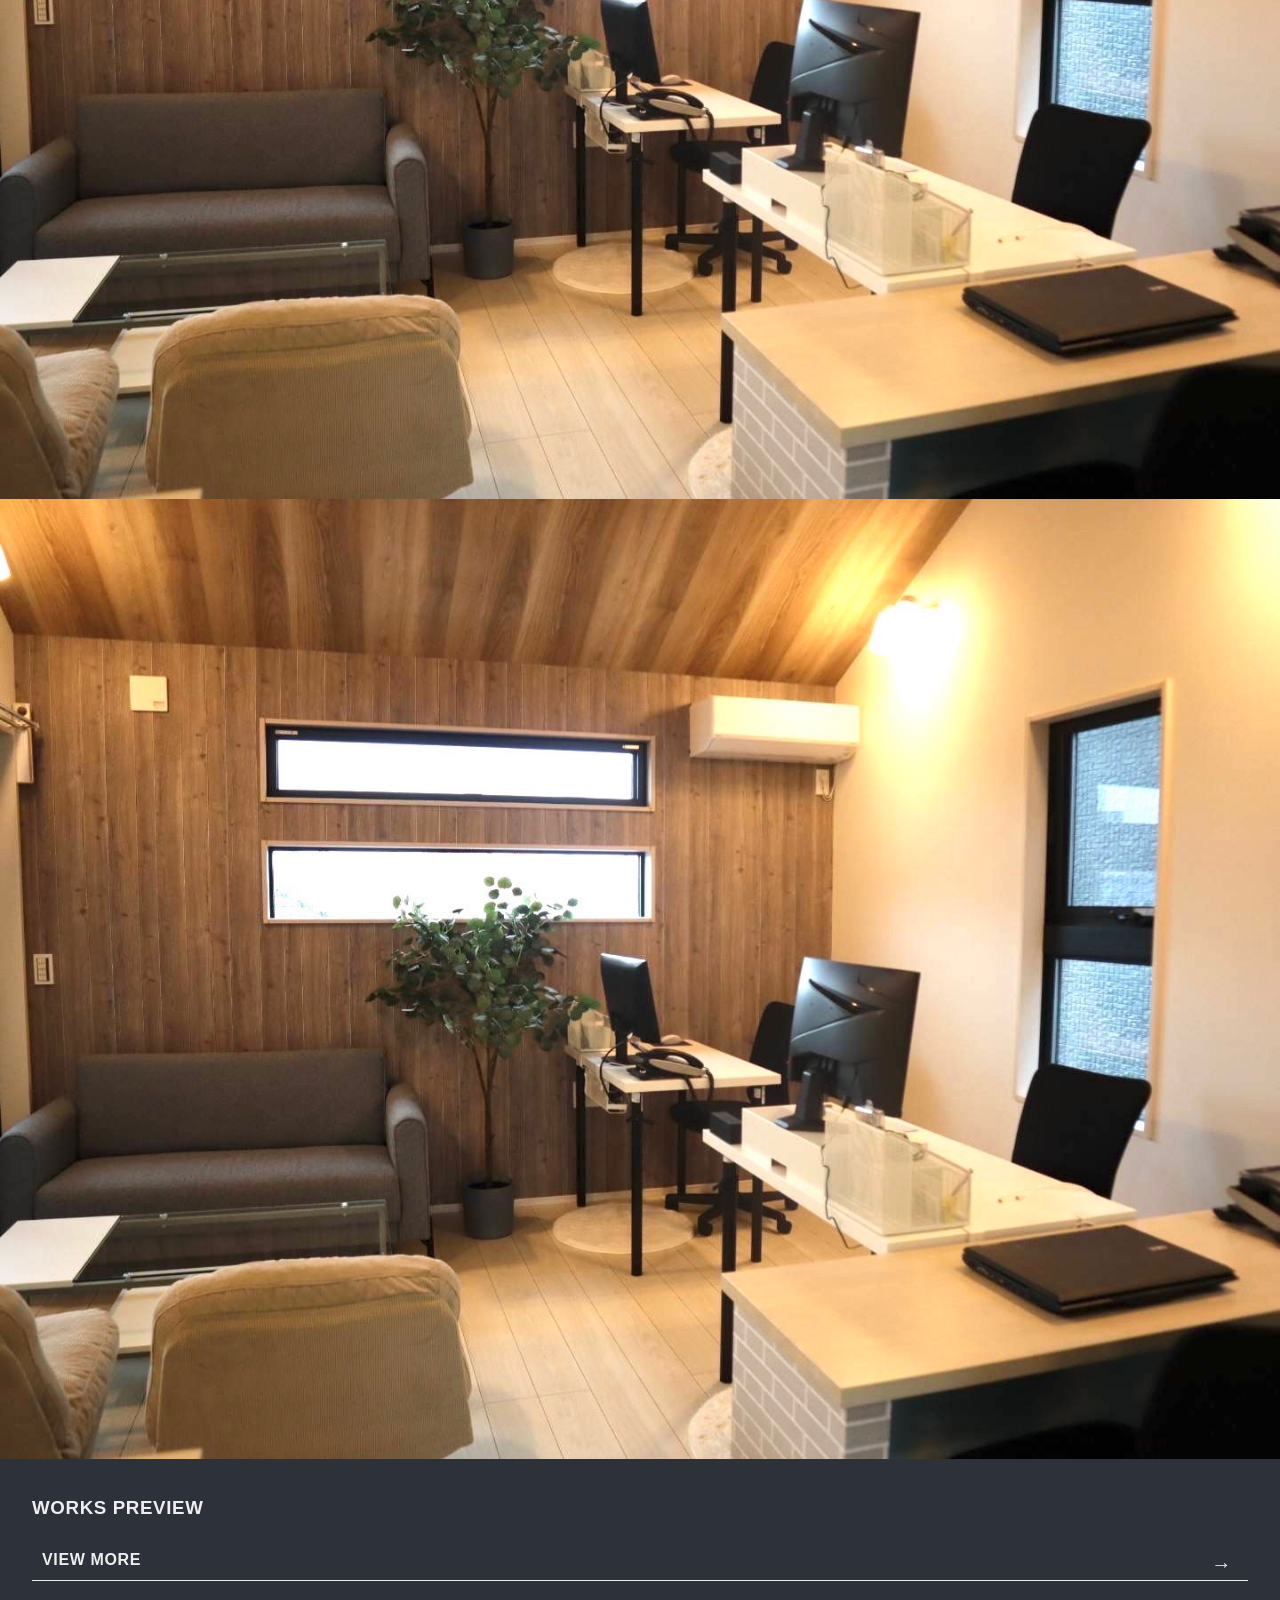
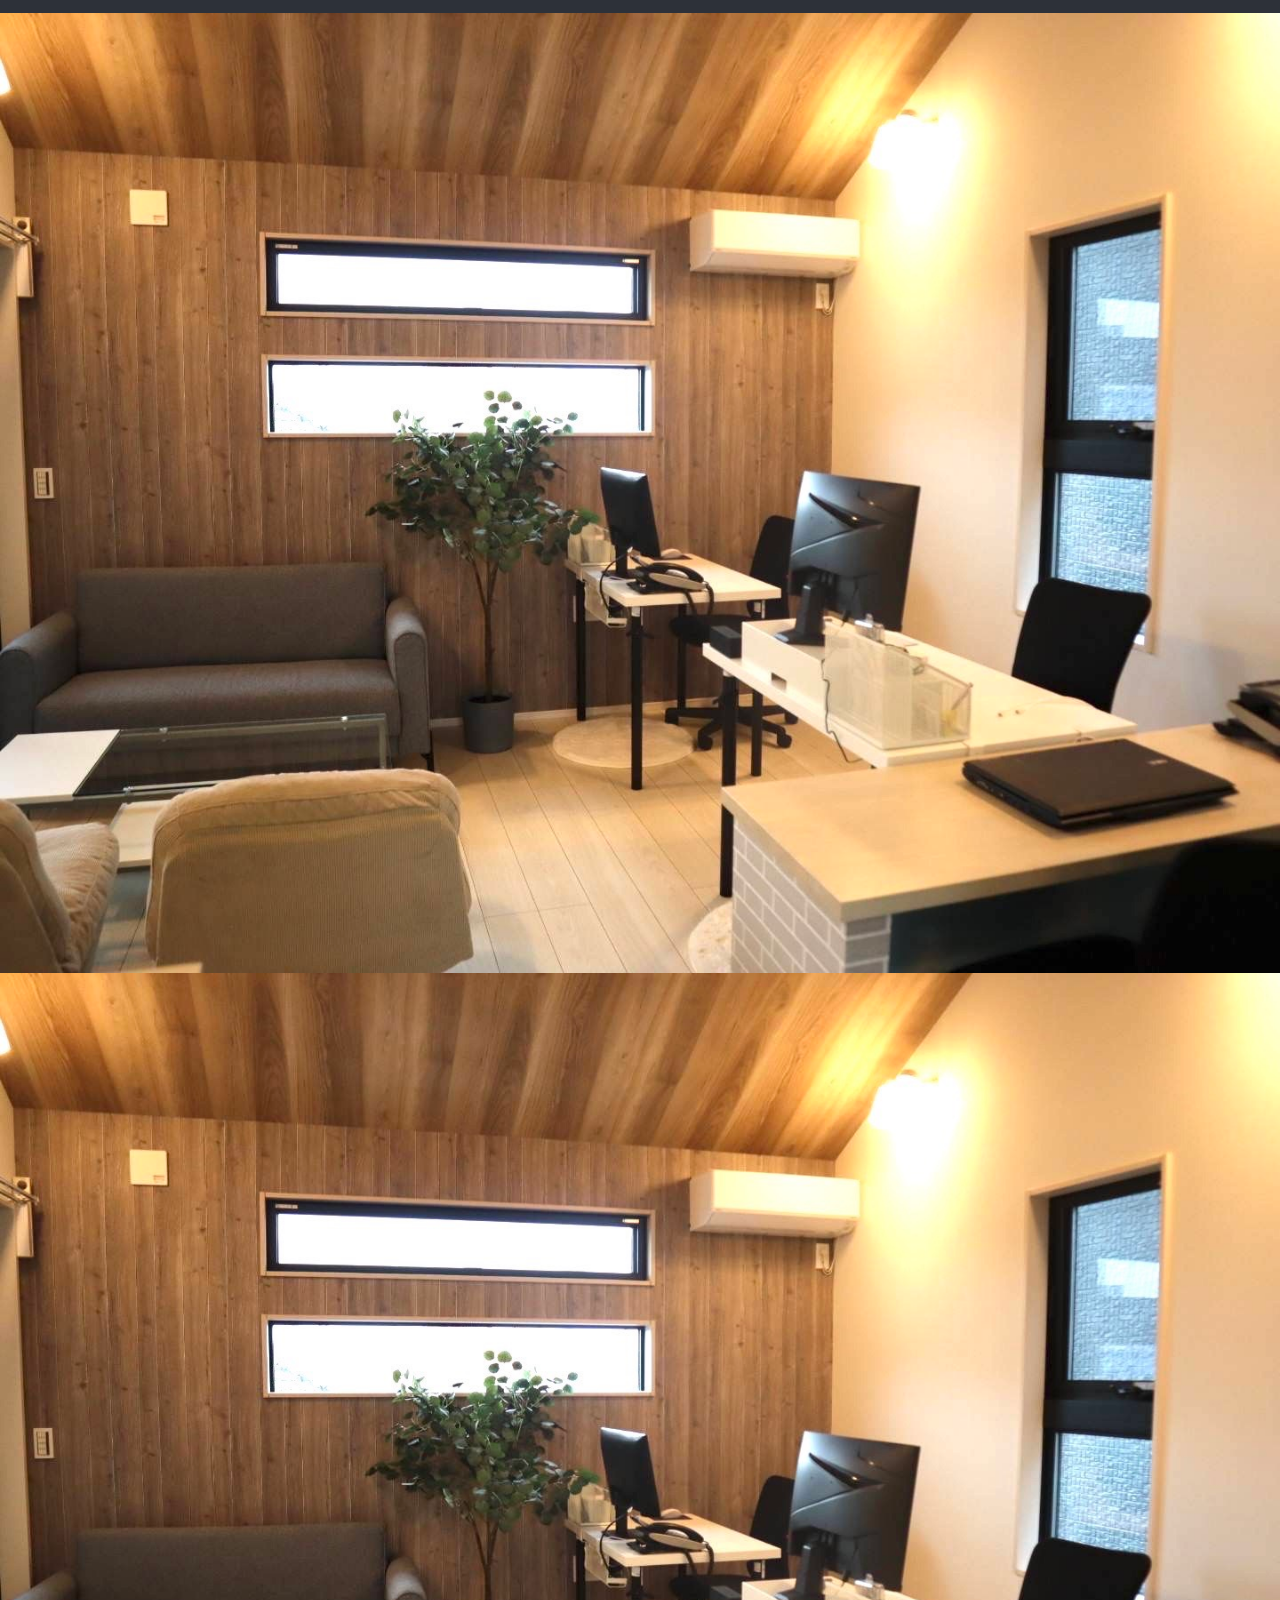
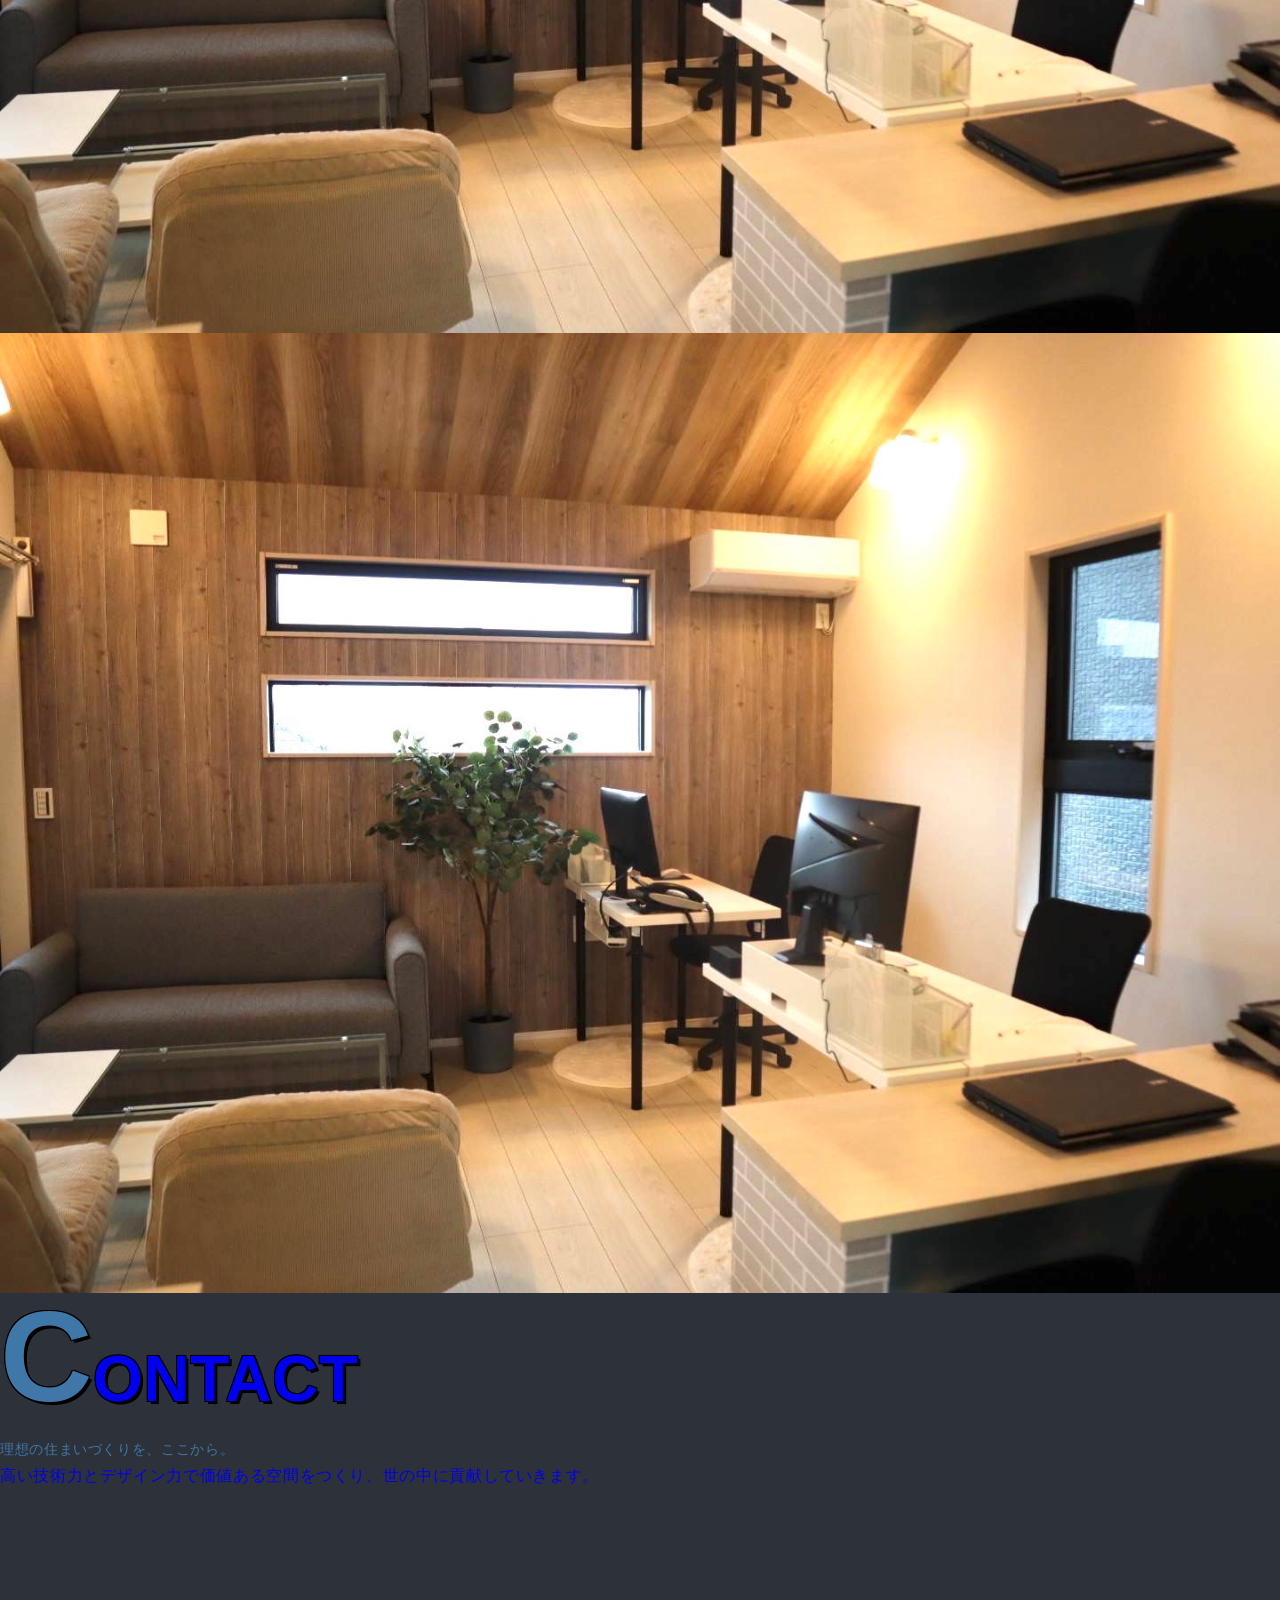
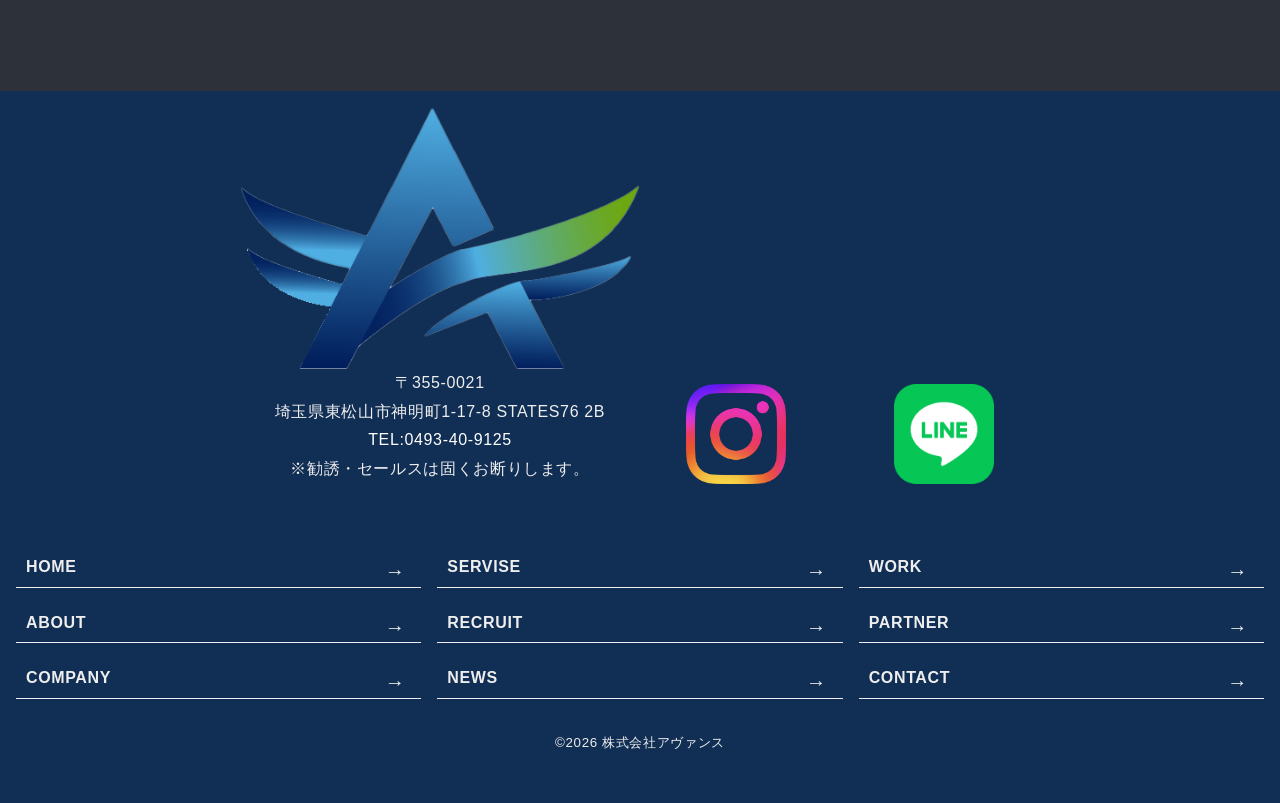
<file: service.html>
<!DOCTYPE html>
<html lang="ja">

<head>
    <meta charset="UTF-8">
    <meta name="viewport" content="width=device-width, initial-scale=1.0">
    <title>｜株式会社アヴァンス</title>
    <meta name="description" content="" />
    <!------------ SNSシェア時のメタ設定 ----------->
    <meta property="og:url" content="https://avance-japan.co.jp/" />
    <meta property="og:title" content="株式会社アヴァンス" />
    <meta property="og:type" content="website">
    <meta property="og:description" content="" />
    <!-- サイトアイコン設定 -->
    <link rel="icon" href="./images/avance-logo-opasity.png" sizes="16x16" type="image/png" />
    <link rel="icon" href="./images/avance-logo-opasity.png" sizes="32x32" type="image/png" />
    <link rel="icon" href="./images/avance-logo-opasity.png" sizes="48x48" type="image/png" />

    <!-- スタイルシート -->
    <link rel="stylesheet" href="./css/reset.css">
    <link rel="stylesheet" href="./css/base.css">
    <link rel="stylesheet" href="./css/style.css">
</head>

<body id="service">

    <header>
        <div class="header-inner">
            <div class="header-logo"><a href="./index.html#top"><img src="./images/avance-logo-opasity.png"
                        alt="株式会社アヴァンス">株式会社アヴァンス</a></div>
            <button class="hamburger" type="button" aria-label="メニューを開く" aria-controls="global-nav"
                aria-expanded="false">
                <span></span>
                <span></span>
                <span></span>
            </button>
            <nav id="global-nav" class="global-nav">
                <ul>
                    <li><a href="./about.html">about</a></li>
                    <li><a href="./work.html">work</a></li>
                    <li><a href="./service.html">service</a></li>
                    <li><a href="./contact.html">contact</a></li>
                </ul>
            </nav>
        </div>
    </header>

    <div class="first-view__under" id="top">

        <div class="fv-content">
            <h1 class="maincopy">
                service
            </h1>
            <p class="heading-s">再販価値を高める２つの施工サービス。</p>
        </div>

    </div>

    <main>

        <div class="service-nav">
            <ul>
                <li>
                    <a href="">
                        <h3 class="heading-m">renovation</h3>
                        <p class="heading-sub">スタンダード施工</p>
                        <p>いただいたプランをもとに、高品質でカタチにします。</p>
                    </a>
                </li>
                <li>
                    <a href="">
                        <h3 class="heading-m">stldede style</h3>
                        <p class="heading-sub">プランナー提案型リノベーション</p>
                        <p>売れる価値を設計からご提案。ともに魅力のある空間をつくります。</p>
                    </a>
                </li>
            </ul>
        </div>

        <span></span>

        <section class="standerd">
            <div class="section-inner">
                <div class="text-area">
                    <h2 class="heading-l anim-line js-scroll-anim">standard<br>renovation</h2>
                    <p class="heading-sub">ご支給のプランを、高品質かつスピーディーに。</p>
                    <p>不動産会社様が作成されたプランをもとに、経験豊富な施工体制で高品質な仕上がりを実現します。コストと後期の最適化を意識し、安定した再販サイクルをサポートします。</p>
                </div>
                <ul class="image-area">
                    <li><img src="./images/S__37765128.jpg" alt=""></li>
                    <li><img src="./images/S__37765128.jpg" alt=""></li>
                    <li><img src="./images/S__37765128.jpg" alt=""></li>
                </ul>
            </div>
        </section>

        <div class="works-preview">
            <div class="text-area">
                <h3>works preview</h3>
                <a href="./about.html" class="button">view more</a>
            </div>
            <ul class="image-area">
                <li><a href="./work#top"><img src="./images/S__37765128.jpg" alt=""></a></li>
                <li><a href="./work#top"><img src="./images/S__37765128.jpg" alt=""></a></li>
                <li><a href="./work#top"><img src="./images/S__37765128.jpg" alt=""></a></li>
            </ul>

        </div>

        <section class="stldede">
            <div class="section-inner">
                <div class="text-area">
                    <h2 class="heading-l anim-line js-scroll-anim">standard<br>renovation</h2>
                    <p class="heading-sub">ご支給のプランを、高品質かつスピーディーに。</p>
                    <p>不動産会社様が作成されたプランをもとに、経験豊富な施工体制で高品質な仕上がりを実現します。コストと後期の最適化を意識し、安定した再販サイクルをサポートします。</p>
                </div>
                <ul class="image-area">
                    <li><img src="./images/S__37765128.jpg" alt=""></li>
                    <li><img src="./images/S__37765128.jpg" alt=""></li>
                    <li><img src="./images/S__37765128.jpg" alt=""></li>
                </ul>
            </div>
        </section>

        <div class="works-preview">
            <div class="text-area">
                <h3>works preview</h3>
                <a href="./about.html" class="button">view more</a>
            </div>
            <ul class="image-area">
                <li><a href="./work#top"><img src="./images/S__37765128.jpg" alt=""></a></li>
                <li><a href="./work#top"><img src="./images/S__37765128.jpg" alt=""></a></li>
                <li><a href="./work#top"><img src="./images/S__37765128.jpg" alt=""></a></li>
            </ul>

        </div>

        <div class="cta">
            <a href="./contact.html">
                <h2 class="heading-l">contact</h2>
                <p class="heading-sub">理想の住まいづくりを、ここから。</p>
                <p>高い技術力とデザイン力で価値ある空間をつくり、世の中に貢献していきます。</p>
            </a>
        </div>

    </main>

    <footer>
        <div class="footer-inner">
            <div class="footer-description">
                <div class="footer-text">
                    <a href="#top"><img src="./images/avance-logo-opasity.png" alt=""></a>
                    <address>
                        〒355-0021<br>
                        埼玉県東松山市神明町1-17-8 STATES76 2B
                    </address>
                    <a href="tel:0493-40-9125">TEL:0493-40-9125</a>
                    <p>※勧誘・セールスは固くお断りします。</p>
                </div>
                <div class="sns">
                    <a href=""><img src="./images/Instagram_Glyph_Gradient.png" alt="インスタグラムのリンク"></a>
                    <a href=""><img src="./images/LINE_Brand_icon.png" alt="ラインのリンク"></a>
                </div>
            </div>
            <nav class="local-nav">
                <ul>
                    <li><a href="./index.html" class="button">home</a></li>
                    <li><a href="./service.html" class="button">servise</a></li>
                    <li><a href="./work.html" class="button">work</a></li>
                    <li><a href="./about.html" class="button">about</a></li>
                    <li><a href="./recruit.html" class="button">recruit</a></li>
                    <li><a href="./partner.html" class="button">partner</a></li>
                    <li><a href="./company.html" class="button">company</a></li>
                    <li><a href="./news.html" class="button">news</a></li>
                    <li><a href="./contact.html" class="button">contact</a></li>
                </ul>
            </nav>
            <p><small>©2026 株式会社アヴァンス</small></p>
        </div>
    </footer>
    <script src="./js/script.js"></script>
</body>

</html>
</file>
<file: css/base.css>
@charset "utf-8";

/* ------------- ブランドごとの設定 -------------- */

:root {
  /*------- 色 ----------*/

  --color-text: #eee;
  --color-base: #2d3139;
  --color-main: #3f78a8;
  --color-main2: #112f55;
  --color-sub: #6e9b4b;
  --color-accent: #9eff52;
  --color-white: #ffffff;
  --color-black: #000000;

  /*-------- フォント ----------*/
  
  --font-ja: "Noto Sans JP", sans-serif;
  --font-en: "Inter", sans-serif;
  
  /*-------- フォントサイズ ----------*/


  --font-size-fv: clamp(7rem, 8vw, 18rem);
  --font-size-heading-l: clamp(3.6rem, 5vw, 6.4rem);
  --font-size-heading-m: clamp(2.4rem, 3vw, 3.2rem);
  --font-size-heading-s: clamp(2rem, 2vw, 2.4rem);
  --font-size-heading-sub: 14px;



  /*------------ レイアウト -------------*/

  --content-width: 1200px;
  --side-padding: 16px;

  /*------------ 余白 ---------------*/

  --space-xs: 8px;
  --space-sm: 16px;
  --space-md: 32px;
  --space-lg: 64px;
  --space-xl: 128px;

  /*------------- transition --------------*/

  --transition-base: 0.3s ease;
}

/* -------------- 基本挙動 ---------------- */

html {
    /* ------- 1rem=10pxに調整 -------- */
  font-size: 62.5%;
}

body {
  color: var(--color-text);
  background: var(--color-base);
  font-family: var(--font-ja);
  font-size: 1.6rem;
  line-height: 1.8;
  letter-spacing: 0.04em;

  /* ---- MacやSafari環境で滑らかに ----- */
  -webkit-font-smoothing: antialiased;
}

/* a {
  display: block;
  transition: all var(--transition-base);
} */

/* ----------- hoverできる端末のみの設定 --------------- */

/* @media (hover: hover) {
  a:hover {
    opacity: 0.7;
  }
} */

/* -------------- コピーライト --------------- */
footer small {
    display: block;
    text-align: center;
    padding: 32px 0;
}



/* -------------- 背景 --------------- */



/* ------------- 共通クラス --------------- */

.heading-l {
  font-size: var(--font-size-heading-l);
  font-weight: 700;
  
}

.heading-m {
  font-size: var(--font-size-heading-m);
  font-weight: 600;
}

.heading-s {
  font-size: var(--font-size-heading-s);
  font-weight: 500;
}

.heading-sub {
  font-size: var(--font-size-heading-sub);
  font-weight: 400;
  color: var(--color-main);
}


h1,h2,h3,h4,h5,h6,p,a {
  text-transform: uppercase;
}






/* -------- 共通ボタン -------- */


.button {
  position: relative;
  display: block;
  width: 100%;
  font-weight: 700;
  color: var(--color-text);
  border-bottom: 1px solid var(--color-text);
  padding: 0.5rem 1rem;
  background-image: linear-gradient(
    to right,
    var(--color-accent),
    var(--color-accent)
  );
  background-repeat: no-repeat;
  background-position: left;
  background-size: 0 100%;

  border-bottom: 1px solid var(--color-text);
  border-top-left-radius: 4px;
  border-top-right-radius: 4px;
  transition:
    background-size 0.3s ease,
    color 0.3s ease;
}

.button::after {
  content: "→";
  position: absolute;
  right: 16px;
  font-size: 2rem;
  display: inline-block;
  transition: transform var(--transition-base);
}

@media (hover: hover) {
  .button:hover {
    background-size: 100% 100%;
    color: var(--color-base);
  }
  .button:hover::after {
    transform: translateX(8px);
  }
}

/* ----------- 共通アニメーション ----------- */
/* class="js-scroll-animとアニメーションしたい内容クラスを該当HTMLに付ける */
/* ---------- 共通設定 ---------- */

.js-scroll-anim {
  --anim-duration: 1.5s;
  --anim-delay: 0s;
  --anim-distance: 40px;
  --anim-ease: cubic-bezier(0.22, 1, 0.36, 1);
}


/* ========================================
   Fade Up
   下から上へ + フェード
======================================== */

.anim-fade-up {
  opacity: 0;
  transform: translateY(var(--anim-distance));

  transition:
    opacity var(--anim-duration) var(--anim-ease) var(--anim-delay),
    transform var(--anim-duration) var(--anim-ease) var(--anim-delay);
}

.anim-fade-up.is-animated {
  opacity: 1;
  transform: translateY(0);
}


/* ========================================
   Fade In
   その場でフェード
======================================== */

.anim-fade-in {
  opacity: 0;

  transition:
    opacity var(--anim-duration) var(--anim-ease) var(--anim-delay);
}

.anim-fade-in.is-animated {
  opacity: 1;
}


/* ========================================
   Line
   左から右へラインを伸ばす
======================================== */

.anim-line {
  position: relative;
}

.anim-line::after {
  content: "";
  position: absolute;
  left: 0;
  bottom: 0;

  width: 100%;
  height: 0.5px;

  background: var(--color-main);

  transform: scaleX(0);
  transform-origin: left;

  transition:
    transform var(--anim-duration) var(--anim-ease) var(--anim-delay);
}

.anim-line.is-animated::after {
  transform: scaleX(1);
}


/* ========================================
   Slide Left
   右から左へ
======================================== */

.anim-slide-left {
  opacity: 0;

  transform:
    translateX(var(--anim-distance));

  transition:
    opacity var(--anim-duration) var(--anim-ease) var(--anim-delay),
    transform var(--anim-duration) var(--anim-ease) var(--anim-delay);
}

.anim-slide-left.is-animated {
  opacity: 1;
  transform: translateX(0);
}


/* ========================================
   Slide Right
   左から右へ
======================================== */

.anim-slide-right {
  opacity: 0;

  transform:
    translateX(calc(var(--anim-distance) * -1));

  transition:
    opacity var(--anim-duration) var(--anim-ease) var(--anim-delay),
    transform var(--anim-duration) var(--anim-ease) var(--anim-delay);
}

.anim-slide-right.is-animated {
  opacity: 1;
  transform: translateX(0);
}


/* ========================================
   Image Reveal
   左から右へ画像を表示
======================================== */

.anim-image-reveal {
  clip-path: inset(0 100% 0 0);

  transition:
    clip-path var(--anim-duration) var(--anim-ease) var(--anim-delay);
}

.anim-image-reveal.is-animated {
  clip-path: inset(0);
}


/* ========================================
   Reduced Motion
======================================== */

@media (prefers-reduced-motion: reduce) {

  .js-scroll-anim {
    opacity: 1;
    transform: none;
    clip-path: none;
    transition: none;
  }

  .anim-line::after {
    transform: scaleX(1);
    transition: none;
  }
}
</file>
<file: css/style.css>
@charset "utf-8";

/* ------- ヘッダー -------- */
header {
    width: 100%;
    background-color: rgba(245, 245, 245, 0.5);
    position: fixed;
    top: 0;
    left: 0;
    z-index: 1000;
    transform: translateY(0);
    opacity: 1;
    transition:
        transform 0.3s ease,
        opacity 0.3s ease;
    will-change: transform;
}

.hamburger {
  display: none;
}

header.is-scrolling {
    transform: translateY(-100%);
    opacity: 0;
    pointer-events: none;
}

.header-inner {
    width: 100%;
    margin: 0 auto;
    display: flex;
    justify-content: space-between;
    align-items: center;
    overflow: hidden;
}

 .header-logo {
     width: 350px;
     height: 100px;
     padding: 1rem 2rem;
    }

.header-logo a {
    color: var(--color-main2);
    align-self: center;
    font-size: 22px;
    font-weight: 800;
}

.header-logo a img {
    height: 80%;
}

.global-nav {
    align-self: stretch;
    width: calc(100% - 390px);
    display: flex;
    justify-content: center;
    align-items: center;
    
}

.global-nav ul {
    width: 100%;
    display: flex;
    justify-content: end;
    align-items: center;
    gap: 1.5rem;
    height: 100%;
}

.global-nav ul li {
    width: 100%;
    height: 100%;
}

.global-nav ul li a {
    display: flex;
    justify-content: center;
    align-items: center;
    width: 100%;
    color: var(--color-black);
    font-weight: 700;
    font-size: 1.9rem;
    position: relative;
    z-index: 0;
    height: 100%;
}

.global-nav ul li:last-child a::before {
    content: "";
    position: absolute;
    top: 0;
    width: 100%;
    height: 100%;
    background-color: var(--color-main);
    z-index: -1;
}

@media (hover: hover) {
  .global-nav ul li a:hover::after {
    transform: scaleX(1);
    transform-origin: left;
  }
}

.global-nav ul li a::after {
    content: "";
    position: absolute;
    left: 0;
    bottom: 0;
    width: 100%;
    height: 12px;
    background: var(--color-accent);
    transform: scaleX(0);
    transform-origin: right;
    transition: transform 0.5s ease;
    z-index: -1;
}

.global-nav ul li a.is-current::after {
    transform: scaleX(1);
    transform-origin: left;
}


/* ------- FV -------- */
/* FV本体 */
.first-view {
    position: relative;
    width: 100%;
    height: 100vh;
    height: 100svh;
    display: flex;
    flex-direction: column;
    justify-content: flex-end;
    overflow: hidden;
    background-color: var(--color-base);
}

.first-view .maincopy {
    font-size: var(--font-size-fv);
    line-height: 0.9;
    font-weight: 900;
    padding: 2rem 1.6rem;
    color: var(--color-main);
    text-shadow: 3px 3px 0 #000, -1px -1px 0 #000, 1px -1px 0 #000, -1px 1px 0 #000, 1px 1px 0 #000;
}

.first-view .subcopy {
    font-size: var(--font-size-heading-m);
    padding: 2rem 1.6rem;

}

/* スライダー全体 */
.fv-slides {
    position: absolute;
    inset: 0;
    z-index: 0;
}
/* 各スライド */
.fv-slide {
    position: absolute;
    inset: 0;
    background-position: center;
    background-size: cover;
    background-repeat: no-repeat;
    opacity: 0;
    transform: scale(1);
    transition:
        opacity 1.6s ease-in-out,
        transform 8s linear;
    will-change: opacity, transform;
}
/* 表示中のスライド */
.fv-slide.is-active {
    opacity: 1;
    transform: scale(1.08);
}
/* テキストの視認性確保 */
.first-view::after {
    content: "";
    position: absolute;
    inset: 0;
    background: linear-gradient(
        to top,
        rgba(0, 0, 0, 0.65) 0%,
        rgba(0, 0, 0, 0.15) 65%,
        rgba(0, 0, 0, 0.05) 100%
    );

    z-index: 1;
    pointer-events: none;
}
/* 固定テキスト */
.fv-content {
    position: relative;
    z-index: 2;
}

/* ========================================
   PAGINATION
======================================== */

.fv-pagination {
    position: absolute;
    right: 4%;
    bottom: 32px;
    z-index: 3;

    display: flex;
    align-items: center;
    gap: 8px;
}

/* インジケーター */

.fv-dot {
    position: relative;
    width: 44px;
    height: 44px;
    padding: 0;
    border: none;
    background: transparent;
    cursor: pointer;
}

.fv-dot::before {
    content: "";
    position: absolute;
    top: 50%;
    left: 50%;
    width: 32px;
    height: 2px;
    background: rgba(255, 255, 255, 0.5);
    transform: translate(-50%, -50%);
    transition: background 0.4s ease;
}

/* アクティブ */
.fv-dot.is-active::before {
    background: var(--color-accent);
}

.fv-dot:focus-visible {
    outline: 2px solid var(--color-accent);
    outline-offset: 2px;
}

/* RESPONSIVE */
@media (max-width: 768px) {

    .fv-pagination {
        top: 100px;
        right: 16px;
        bottom: auto;
    }

    .fv-slide {
        background-position: center;
    }

}

/* 動きを減らす設定への対応 */
@media (prefers-reduced-motion: reduce) {

    .fv-slide {
        transition: none;
        transform: none !important;
    }
}




/* ----------- section共通 ----------- */
section {
    width: 100%;
    margin-top: 200px;
}

.section-inner,
.footer-inner {
    margin: 0 auto;
    max-width: 1440px;
}

.concept .section-inner,
.company .section-inner,
.service .section-inner,
.work .section-inner {
    display: grid;
    grid-template-columns: repeat(12, minmax(0, 1fr));
    gap: 24px;
}

h2 {
        text-shadow: 3px 3px 0 #000, -1px -1px 0 #000, 1px -1px 0 #000, -1px 1px 0 #000, 1px 1px 0 #000;
}


h2::first-letter {
    color: var(--color-main);
    font-size: 200%;
    line-height: 1;
}

.text-area {
    padding: 3.2rem;
    display: flex;
    flex-direction: column;
    justify-content: start;
    gap: 1.6rem;
}

.service .text-area,
.about .text-area,
.work .text-area {
    background-color: var(--color-main2);
    border-radius: 8px;
}




/* ------- top-concept -------- */

.concept .section-inner {
    max-width: 800px;
}

.concept .text-area {
    grid-column: 1 / 11;
}
.concept a {
    grid-column: 10 / 13;
    align-self: end;
}

/* ------- top-service -------- */

.service .text-area {
    grid-column: 1 / 5;
}

.service .image-area {
    grid-column: 5 / 13;
}

.service .text-area .button {
    justify-self: flex-end;
    align-self: flex-end;
}


.service ul {
    display: flex;
    flex-direction: column;
    gap: 24px;
}

.service li a {
    position: relative;
    display: flex;
    flex-direction: column;
    gap: 16px;
    padding: 16px;
    color: var(--color-base);
    border-radius: 8px;
    background-position: center center;
    background-size: cover;
    background-repeat: no-repeat;
    overflow: hidden;
}

.service li a::before {
    content: "";
    position: absolute;
    inset: 0;
    background: linear-gradient(
        120deg,
        rgba(245, 245, 245, 0.3) 0 50%,
        color-mix(
            in srgb,
            var(--color-accent) 65%,
            transparent
            ) 50% 100%
            );
            
    background-size: 220% 100%;
    background-position: left center;

    transition: background-position 0.8s ease;
    z-index: 1;
}
        
.service li a > * {
    position: relative;
    z-index: 2;
}
        
@media (hover: hover) {
    .service li a:hover::before {
        background-position: right center;
    }
}
        
.service li:nth-child(1) a {
    background-image: url(../images/S__37765128.jpg);
}
        
.service li:nth-child(2) a {
    background-image: url(../images/S__37765128.jpg);
}
        
        
/* ------- top-work -------- */

.work .text-area {
    grid-column: 1 / 5;
}

.work .text-area a {
    align-self: flex-end;
}

.work ul {
    grid-column: 5 / 13;
    display: grid;
    grid-template-columns: repeat(2, 1fr);
    gap: 24px;
}

.work ul li a {
    position: relative;
    display: flex;
    flex-direction: column;
    gap: 16px;
    padding: 16px;
    color: var(--color-base);
    border-radius: 8px;
    background-position: center center;
    background-size: cover;
    background-repeat: no-repeat;
    overflow: hidden;
}

.work li:nth-child(1) a {
    background-image: url(../images/S__37765128.jpg);
}
.work li:nth-child(2) a {
    background-image: url(../images/S__37765128.jpg);
}
.work li:nth-child(3) a {
    background-image: url(../images/S__37765128.jpg);
}
.work li:nth-child(4) a {
    background-image: url(../images/S__37765128.jpg);
}

.work li a::before {
    content: "";
    position: absolute;
    inset: 0;
    background: linear-gradient(
        120deg,
        rgba(245, 245, 245, 0.3) 0 50%,
        color-mix(
            in srgb,
            var(--color-accent) 65%,
            transparent
            ) 50% 100%
            );
            
            background-size: 220% 100%;
            background-position: left center;
            
            transition: background-position 0.8s ease;
            z-index: 1;
        }
        
        .work li a > * {
            position: relative;
            z-index: 2;
}

@media (hover: hover) {
    .work li a:hover::before {
        background-position: right center;
    }
}


/* ------- top-about -------- */

.about .text-area a {
    align-self: flex-end;
}

.about ul {
    display: grid;
    grid-template-columns: 1fr 1fr;
    gap: 24px;
    margin-top: 24px;
}

.about ul li a {
    position: relative;
    display: flex;
    flex-direction: column;
    gap: 16px;
    background-color: var(--color-white);
    color: var(--color-main2);
    padding: 32px;
    border-radius: 8px;
    border: 2px solid var(--color-main2);
}

.about li a::before {
    content: "";
    position: absolute;
    inset: 0;
    background: linear-gradient(
        120deg,
        rgba(245, 245, 245, 0.3) 0 50%,
        color-mix(
            in srgb,
            var(--color-accent) 65%,
            transparent
            ) 50% 100%
            );
            
            background-size: 220% 100%;
            background-position: left center;
            
            transition: background-position 0.8s ease;
            z-index: 1;
        }
        
.about li a > * {
    position: relative;
    z-index: 2;
}

@media (hover: hover) {
    .about li a:hover::before {
        background-position: right center;
    }
}

.about h3 {
    text-align: center;
}

/* ------- top-company -------- */
.company .text-area {
    grid-column: 1 / 6;
}

.company .text-area a {
    align-self: flex-end;
}
.company .map {
    grid-column: 6 / 13;
}

.company iframe {
    width: 100%;
    height: 100%;
    border: 2px solid var(--color-main2);
    border-radius: 8px;
}


/* ------- top-contact -------- */

.contact ul {
    display: grid;
    grid-template-columns: repeat(2, 1fr);
    gap: 24px;
}

.contact ul li a {
    position: relative;
    display: flex;
    flex-direction: column;
    gap: 16px;
    padding: 16px;
    color: var(--color-base);
    border-radius: 8px;
    background-position: center center;
    background-size: cover;
    background-repeat: no-repeat;
    overflow: hidden;
}

.contact li a::before {
    content: "";
    position: absolute;
    inset: 0;
    background: linear-gradient(
        120deg,
        rgba(245, 245, 245, 0.3) 0 50%,
        color-mix(
            in srgb,
            var(--color-accent) 65%,
            transparent
            ) 50% 100%
            );
            
            background-size: 220% 100%;
            background-position: left center;
            
            transition: background-position 0.8s ease;
            z-index: 1;
        }
        
        .contact li a > * {
            position: relative;
            z-index: 2;
        }
        
        @media (hover: hover) {
            .contact li a:hover::before {
                background-position: right center;
            }
        }

.contact ul li:nth-child(1) a {
    background-image: url(../images/S__37765128.jpg);
}
.contact ul li:nth-child(2) a {
    background-image: url(../images/S__37765128.jpg);
}
.contact ul li:nth-child(3) a {
    background-image: url(../images/S__37765128.jpg);
}

.contact ul li:nth-child(3) {
    grid-column: 1 / -1;
}


/* ------- footer -------- */
footer {
    margin-top: 200px;
    background-color: var(--color-main2);
}

.footer-inner {
    padding: 16px;
}

.footer-description {
    max-width: 800px;
    margin: 0 auto;
    display: grid;
    grid-template-columns: repeat(2, 1fr);
}

.footer-description a {
    color: var(--color-white);
}

.footer-text {
    text-align: center;
}

.footer-text img {
    max-width: 400px;
}

.sns {
    display: grid;
    grid-template-columns: repeat(2, 1fr);
    gap: 16px;
}

.sns a {
    justify-self: center;
    aspect-ratio: 1 / 1;
    width: 100px;
    display: block;
    align-self: end;
}

.local-nav {
    margin-top: 64px;
}

.local-nav ul {
    display: grid;
    grid-template-columns: repeat(3, 1fr);
    gap: 16px;
}

.local-nav ul a.button {
    display: block;
    max-width: 100%;
}

/* ----------- タブレットサイズ（768px以下） ------------- */

@media (max-width: 768px) {

    section {
        margin-top: 120px;
    }

   .header-inner {
    width: 100%;
    padding: 0 16px;
  }

  .header-logo {
    padding: 0;
    background: transparent;
    position: relative;
    z-index: 1003;
  }


  /* ---------- Hamburger ---------- */

  .hamburger {
    position: relative;
    z-index: 1002;

    display: block;
    flex-shrink: 0;

    width: 48px;
    height: 48px;
    padding: 0;

    background: transparent;
    border: none;

    cursor: pointer;
  }

  .hamburger span {
    position: absolute;
    left: 50%;

    width: 28px;
    height: 1px;

    background: var(--color-base);

    transform: translateX(-50%);

    transition:
      top 0.3s ease,
      transform 0.3s ease,
      opacity 0.3s ease;
  }

  .hamburger span:nth-child(1) {
    top: 15px;
  }

  .hamburger span:nth-child(2) {
    top: 23px;
  }

  .hamburger span:nth-child(3) {
    top: 31px;
  }


  /* ---------- Global Nav ---------- */

  header .global-nav {
    position: fixed;
    inset: 0;
    z-index: 1001;

    /* PC指定をリセット */
    width: 100%;
    height: 100dvh;

    display: grid;
    place-items: center;

    background: var(--color-base);

    opacity: 0;
    visibility: hidden;
    pointer-events: none;

    transition:
      opacity 0.3s ease,
      visibility 0.3s ease;
  }

  .global-nav ul {
    width: auto;

    display: flex;
    flex-direction: column;
    align-items: center;

    gap: 32px;

    text-align: center;
  }

  .global-nav ul li {
    /* PCの width:100% をリセット */
    width: auto;
  }

  .global-nav ul li a {
    width: auto;

    color: var(--color-text);
    font-size: clamp(2.4rem, 6vw, 4rem);
    text-transform: uppercase;
  }


  /* ---------- Menu Open ---------- */

  .global-nav.is-open {
    opacity: 1;
    visibility: visible;
    pointer-events: auto;
  }


  /* ---------- Hamburger → Close ---------- */

  .hamburger.is-open span:nth-child(1) {
    top: 23px;
    background: var(--color-text);
    transform:
    translateX(-50%)
    rotate(45deg);
}

.hamburger.is-open span:nth-child(2) {
    opacity: 0;
}

.hamburger.is-open span:nth-child(3) {
    top: 23px;
    background: var(--color-text);

    transform:
      translateX(-50%)
      rotate(-45deg);
  }


  /* ---------- Menu Open時 ---------- */

  body.is-menu-open {
    overflow: hidden;
  }

  /* headerにtransformがあると
     子のfixed基準が変わるため解除 */
  body.is-menu-open header {
    transform: none;
    opacity: 1;
    pointer-events: auto;
  }



  /* ----- top-concept ----- */
  .concept .text-area {
    grid-column: 1 / 13;
}
.concept a {
    grid-column: 2 / 12;
}

/* --------- top-service --------- */
.service .text-area {
    grid-column: 1 / 13;
}

.service .image-area {
    grid-column: 1 / 13;
}

/* --------- top-work --------- */
.work .text-area {
    grid-column: 1 / 7;
}

.work ul {
    grid-column: 7 / 13;
    display: grid;
    grid-template-columns: 1fr;
    gap: 24px;
}

/* --------- top-company --------- */
.company .text-area {
    grid-column: 1 / 13;
}

.company .map {
    grid-column: 2 / 12;
}

/* ------- top-contact -------- */

.contact ul {
    grid-template-columns: 1fr;
}

/* ------- footer -------- */

.footer-description {
    grid-template-columns: 1fr;
}

.local-nav ul {
    grid-template-columns: repeat(2, 1fr);
}

}
/* ----- TOPタブレットここまで ------ */

/* ---------- SPサイズ（480px以下） ---------- */
@media (max-width: 480px) {

    main {
        padding-left: 8px;
        padding-right: 8px;
    }

    /* --------- top-work --------- */
.work .text-area {
    grid-column: 1 / 13;
}

.work ul {
    grid-column: 1 / 13;
    display: grid;
    grid-template-columns: 1fr;
    gap: 24px;
}

.local-nav ul {
    grid-template-columns: 1fr;
}

}



/* --------- 下層共通 --------- */

.first-view__under {
    height: 70vh;
    display: flex;
    align-items: center;
    width: 100%;
    background-color: #fff;
}

.first-view__under .fv-content {
    width: 100%;
    max-width: 1440px;
    margin: 0 auto;
    color: var(--color-main2);
}

.first-view__under .maincopy {
    font-size: 8vw;
}



/* --------- service --------- */

.service-nav {
    margin: 150px auto;
    width: 100%;
    max-width: 1440px;
    padding: 16px;
}

.service-nav ul {
    display: grid;
    gap: 16px;
    grid-template-columns: 1fr 1fr;
    height: fit-content;
}

.service-nav ul li a {
    display: block;
    border: 1px solid var(--color-main);
    border-radius: 8px;
    padding: 32px;
    background-color: var(--color-main2);
    color: #fff;
}

.service-nav ul li:nth-child(1) {
    position: relative;
}

.service-nav ul li:nth-child(1)::before {
    position: absolute;
    content: "01";
    font-size: 10vw;
    font-weight: 900;
    color: transparent;
    /* autline作成－調べる－ */

}








/* --------- about --------- */

/* --------- work --------- */

/* --------- recruit --------- */

/* --------- partner --------- */

/* --------- company --------- */

/* --------- news --------- */
</file>
